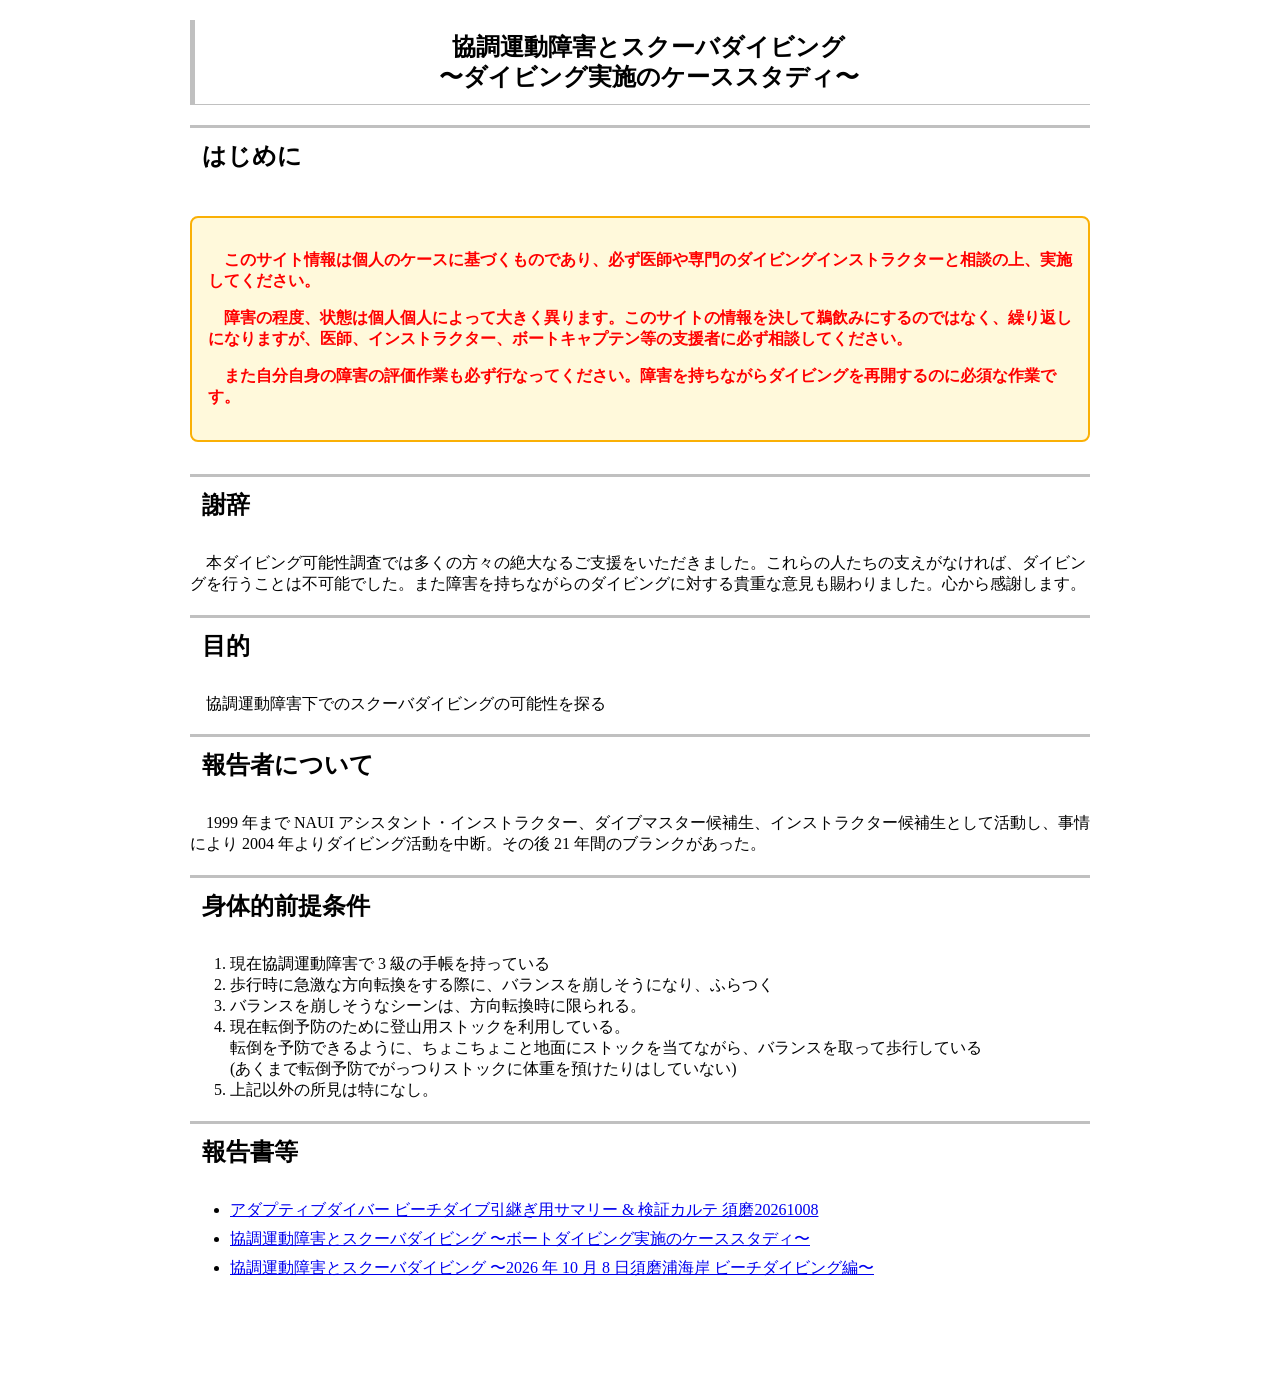
<file: index.html>
<!doctype html>
<html lang="ja">
<head>
	<meta charset="utf-8">
	<title>協調運動障害とスクーバダイビング 〜ダイビング実施のケーススタディ〜</title>
	<meta name="description" content="協調運動障害を持つダイバーがダイビングを実施したケーススタディ。安全対策、エントリー方法、転倒事故などを具体的に記録。">
	<meta name="viewport" content="width=device-width, initial-scale=1">
	<link rel="canonical" href="https://mitsugu.github.io/disability-diving/">
	<meta property="og:type" content="article">
	<meta property="article:published_time" content="2025-09-30">
	<meta property="og:title" content="協調運動障害とスクーバダイビング 〜ダイビング実施のケーススタディ〜">
	<meta property="og:description" content="協調運動障害を持つダイバーが実際にダイビングを行った際の安全対策と経験の記録。">
	<meta property="og:image" content="https://mitsugu.github.io/disability-diving/PXL_20250910_072854434.jpg">
	<meta property="og:url" content="https://mitsugu.github.io/disability-diving/">
	<link rel="stylesheet" href="index.css" />
	<link rel="stylesheet" href="image-unit.css" />
	<script defer src="image-unit.js"></script>
	<link rel="stylesheet" href="wrappedmedia.css" />
	<script type="application/ld+json">
		{
		 "@context": "https://schema.org",
		 "@type": "Article",
		 "headline": "協調運動障害とスクーバダイビング 〜ダイビング実施のケーススタディ〜",
		 "description": "協調運動障害を持つダイバーが実際にダイビングを実施した際の安全対策と実体験の記録。",
		 "author": {
		   "@type": "Person",
		   "name": "mitsugu oyama"
		 },
		 "image": "https://mitsugu.github.io/disability-diving/PXL_20250910_072854434.jpg",
		 "mainEntityOfPage": "https://mitsugu.github.io/disability-diving/",
		 "datePublished": "2025-09-30",
		 "inLanguage": "ja"
		}
	</script>
</head>
<body>
<main>
<article>
	<h1>協調運動障害とスクーバダイビング<br>〜ダイビング実施のケーススタディ〜</h1>
	<h2>はじめに</h2>
	<div class="warning">
		<p><strong>このサイト情報は個人のケースに基づくものであり、必ず医師や専門のダイビングインストラクターと相談の上、実施してください。</strong></p>
		<p>障害の程度、状態は個人個人によって大きく異ります。このサイトの情報を決して鵜飲みにするのではなく、繰り返しになりますが、医師、インストラクター、ボートキャプテン等の支援者に必ず相談してください。</p>
		<p>また自分自身の障害の評価作業も必ず行なってください。障害を持ちながらダイビングを再開するのに必須な作業です。</p>
	</div>

	<h2>謝辞</h2>
	<p>本ダイビング可能性調査では多くの方々の絶大なるご支援をいただきました。これらの人たちの支えがなければ、ダイビングを行うことは不可能でした。また障害を持ちながらのダイビングに対する貴重な意見も賜わりました。心から感謝します。</p>
	<h2>目的</h2>
	<p>協調運動障害下でのスクーバダイビングの可能性を探る</p>

	<h2>報告者について</h2>
	<p>1999 年まで NAUI アシスタント・インストラクター、ダイブマスター候補生、インストラクター候補生として活動し、事情により 2004 年よりダイビング活動を中断。その後 21 年間のブランクがあった。</p>

	<h2>身体的前提条件</h2>
	<ol>
	<li>現在協調運動障害で 3 級の手帳を持っている</li>
	<li>歩行時に急激な方向転換をする際に、バランスを崩しそうになり、ふらつく</li>
	<li>バランスを崩しそうなシーンは、方向転換時に限られる。</li>
	<li>現在転倒予防のために登山用ストックを利用している。<br>転倒を予防できるように、ちょこちょこと地面にストックを当てながら、バランスを取って歩行している<br>(あくまで転倒予防でがっつりストックに体重を預けたりはしていない)</li>
	<li>上記以外の所見は特になし。</li>
	</ol>

	<h2>報告書等</h2>
	<ul class="nomark">
	<li><a href="adaptive20261030.html" target="_blank">アダプティブダイバー ビーチダイブ引継ぎ用サマリー &amp; 検証カルテ 須磨20261008</a></li>
	<li><a href="boatdive.html" target="_blank">協調運動障害とスクーバダイビング 〜ボートダイビング実施のケーススタディ〜</a></li>
	<li><a href="beachdive.html" target="_blank">協調運動障害とスクーバダイビング 〜2026 年 10 月 8 日須磨浦海岸 ビーチダイビング編〜</a></li>
	</ul>
</article>
</main>
</body>
</html>
</file>
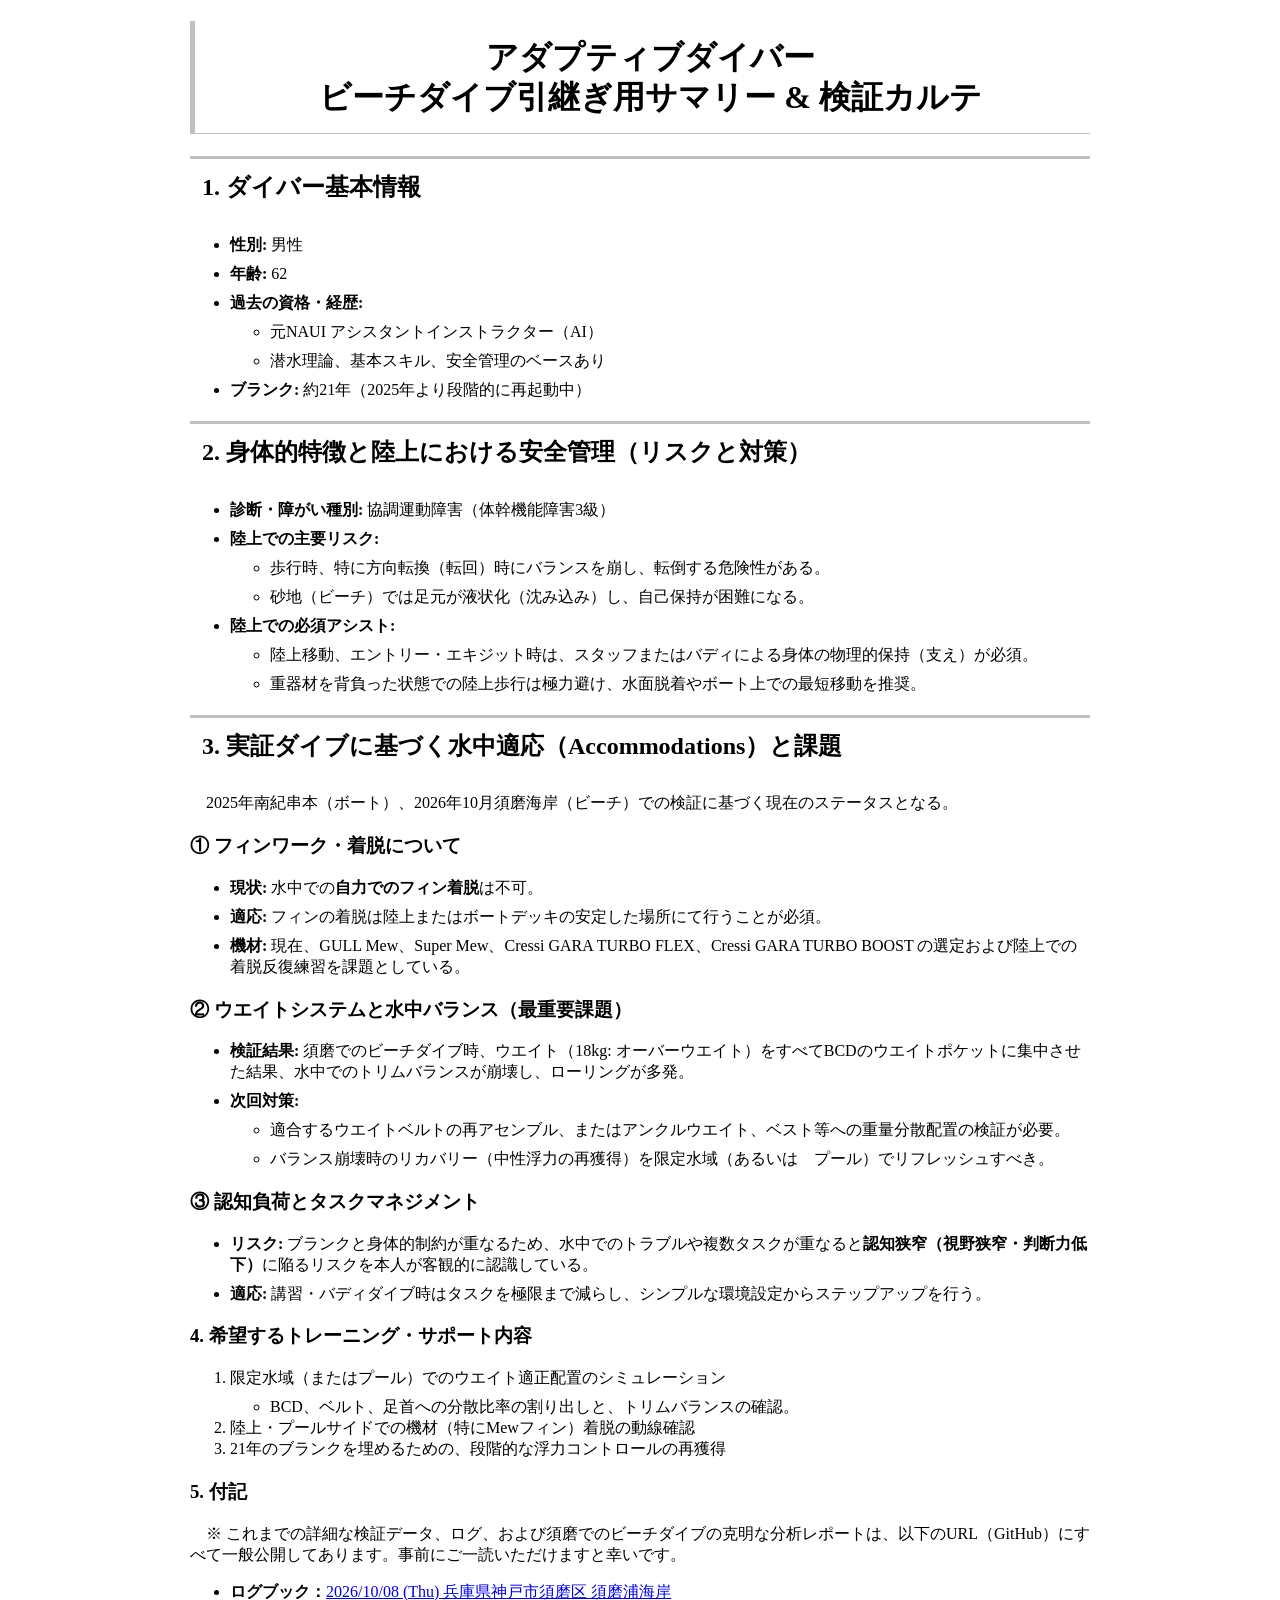
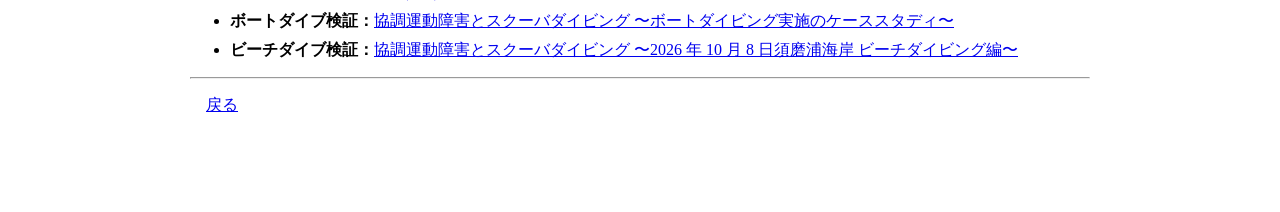
<file: adaptive20261030.html>
<!doctype html>
<html lang="ja">
<head>
	<meta charset="utf-8">
	<title>アダプティブダイバー 引継ぎ用サマリー &qmp; 検証カルテ</title>
	<meta name="description" content="。">
	<meta name="viewport" content="width=device-width, initial-scale=1">
	<link rel="canonical" href="https://mitsugu.github.io/disability-diving/">
	<meta property="og:type" content="article">
	<meta property="article:published_time" content="2025-09-30">
	<meta property="og:title" content="アダプティブダイバー 引継ぎ用サマリー &amp; 検証カルテ">
	<meta property="og:description" content="">
	<meta property="og:image" content="https://mitsugu.github.io/adaptivedive/.jpg">
	<meta property="og:url" content="https://mitsugu.github.io/adaptivedive/">
	<link rel="stylesheet" href="index.css" />
	<link rel="stylesheet" href="image-unit.css" />
	<script defer src="image-unit.js"></script>
	<script type="application/ld+json">
		{
		 "@context": "https://schema.org",
		 "@type": "Article",
		 "headline": "アダプティブダイバー 引継ぎ用サマリー &amp; 検証カルテ",
		 "description": "",
		 "author": {
		   "@type": "Person",
		   "name": "mitsugu oyama"
		 },
		 "image": "https://mitsugu.github.io/adaptivedive/.jpg",
		 "mainEntityOfPage": "https://mitsugu.github.io/adaptivedive/",
		 "datePublished": "2026-10-30",
		 "inLanguage": "ja"
		}
	</script>
</head>
<body>
<main>
<header>
	<h1>アダプティブダイバー<br>ビーチダイブ引継ぎ用サマリー &amp; 検証カルテ</h1>
</header>
<article>
	<h2>1. ダイバー基本情報</h2>
	<ul>
	<li><b>性別:</b> 男性</li>
	<li><b>年齢:</b> 62</b></li>
	<li><b>過去の資格・経歴:</b></li>
		<ul>
		<li>元NAUI アシスタントインストラクター（AI）</li>
		<li>潜水理論、基本スキル、安全管理のベースあり</li>
		</ul>
	</li>
	<li><b>ブランク:</b> 約21年（2025年より段階的に再起動中）</li>
	</ul>

	<h2>2. 身体的特徴と陸上における安全管理（リスクと対策）</h2>
	<ul>
	<li><b>診断・障がい種別:</b> 協調運動障害（体幹機能障害3級）</li>
	<li><b>陸上での主要リスク:</b>
		<ul>
		<li>歩行時、特に方向転換（転回）時にバランスを崩し、転倒する危険性がある。</li>
		<li>砂地（ビーチ）では足元が液状化（沈み込み）し、自己保持が困難になる。</li>
		</ul>
	</li>
	<li><b>陸上での必須アシスト:</b>
		<ul>
		<li>陸上移動、エントリー・エキジット時は、スタッフまたはバディによる身体の物理的保持（支え）が必須。</li>
		<li>重器材を背負った状態での陸上歩行は極力避け、水面脱着やボート上での最短移動を推奨。</li>
		</ul>
	</li>
	</ul>

	<h2>3. 実証ダイブに基づく水中適応（Accommodations）と課題</h2>
	<p>2025年南紀串本（ボート）、2026年10月須磨海岸（ビーチ）での検証に基づく現在のステータスとなる。</p>

	<h3>① フィンワーク・着脱について</h3>
	<ul>
	<li><b>現状:</b> 水中での<strong>自力でのフィン着脱</strong>は不可。</li>
	<li><b>適応:</b> フィンの着脱は陸上またはボートデッキの安定した場所にて行うことが必須。</li>
	<li><b>機材:</b> 現在、GULL Mew、Super Mew、Cressi GARA TURBO FLEX、Cressi GARA TURBO BOOST の選定および陸上での着脱反復練習を課題としている。</li>
	</ul>

	<h3>② ウエイトシステムと水中バランス（最重要課題）</h3>
	<ul>
	<li><b>検証結果:</b> 須磨でのビーチダイブ時、ウエイト（18kg: オーバーウエイト）をすべてBCDのウエイトポケットに集中させた結果、水中でのトリムバランスが崩壊し、ローリングが多発。</li>
	<li><b>次回対策:</b>
		<ul>
		<li>適合するウエイトベルトの再アセンブル、またはアンクルウエイト、ベスト等への重量分散配置の検証が必要。</li>
		<li>バランス崩壊時のリカバリー（中性浮力の再獲得）を限定水域（あるいは　プール）でリフレッシュすべき。</li>
		</ul>
	</li>
	</ul>

	<h3>③ 認知負荷とタスクマネジメント</h3>
	<ul>
	<li><b>リスク:</b> ブランクと身体的制約が重なるため、水中でのトラブルや複数タスクが重なると<strong>認知狭窄（視野狭窄・判断力低下）</strong>に陥るリスクを本人が客観的に認識している。</li>
	<li><b>適応:</b> 講習・バディダイブ時はタスクを極限まで減らし、シンプルな環境設定からステップアップを行う。</li>
	</ul>

	<h3>4. 希望するトレーニング・サポート内容</h3>
	<ol>
	<li>限定水域（またはプール）でのウエイト適正配置のシミュレーション
		<ul>
		<li>BCD、ベルト、足首への分散比率の割り出しと、トリムバランスの確認。</li>
		</ul>
	</li>
	<li>陸上・プールサイドでの機材（特にMewフィン）着脱の動線確認</li>
	<li>21年のブランクを埋めるための、段階的な浮力コントロールの再獲得</li>
	</ol>

	<h3>5. 付記</h3>
	<p>※ これまでの詳細な検証データ、ログ、および須磨でのビーチダイブの克明な分析レポートは、以下のURL（GitHub）にすべて一般公開してあります。事前にご一読いただけますと幸いです。</p>
	<ul>
	<li><b>ログブック：</b><a href="https://mitsugu.github.io/divinglogbook/2026/2026100801.html" class="external" target="_brank">2026/10/08 (Thu) 兵庫県神戸市須磨区 須磨浦海岸</a></li>
	<li><b>ボートダイブ検証：</b><a href="https://mitsugu.github.io/disability-diving/boatdive.html" class="external" target="_blank">協調運動障害とスクーバダイビング 〜ボートダイビング実施のケーススタディ〜</a></li>
	<li><b>ビーチダイブ検証：</b><a href="https://mitsugu.github.io/disability-diving/beachdive.html" class="external" target="_blank">協調運動障害とスクーバダイビング 〜2026 年 10 月 8 日須磨浦海岸 ビーチダイビング編〜</a></li>
	</ul>
	<hr>
	<footer>
		<p class="no-indent"><a href="index.html">戻る</a></p>
	</footer>
</article>
</main>
</body>
</html>
</file>
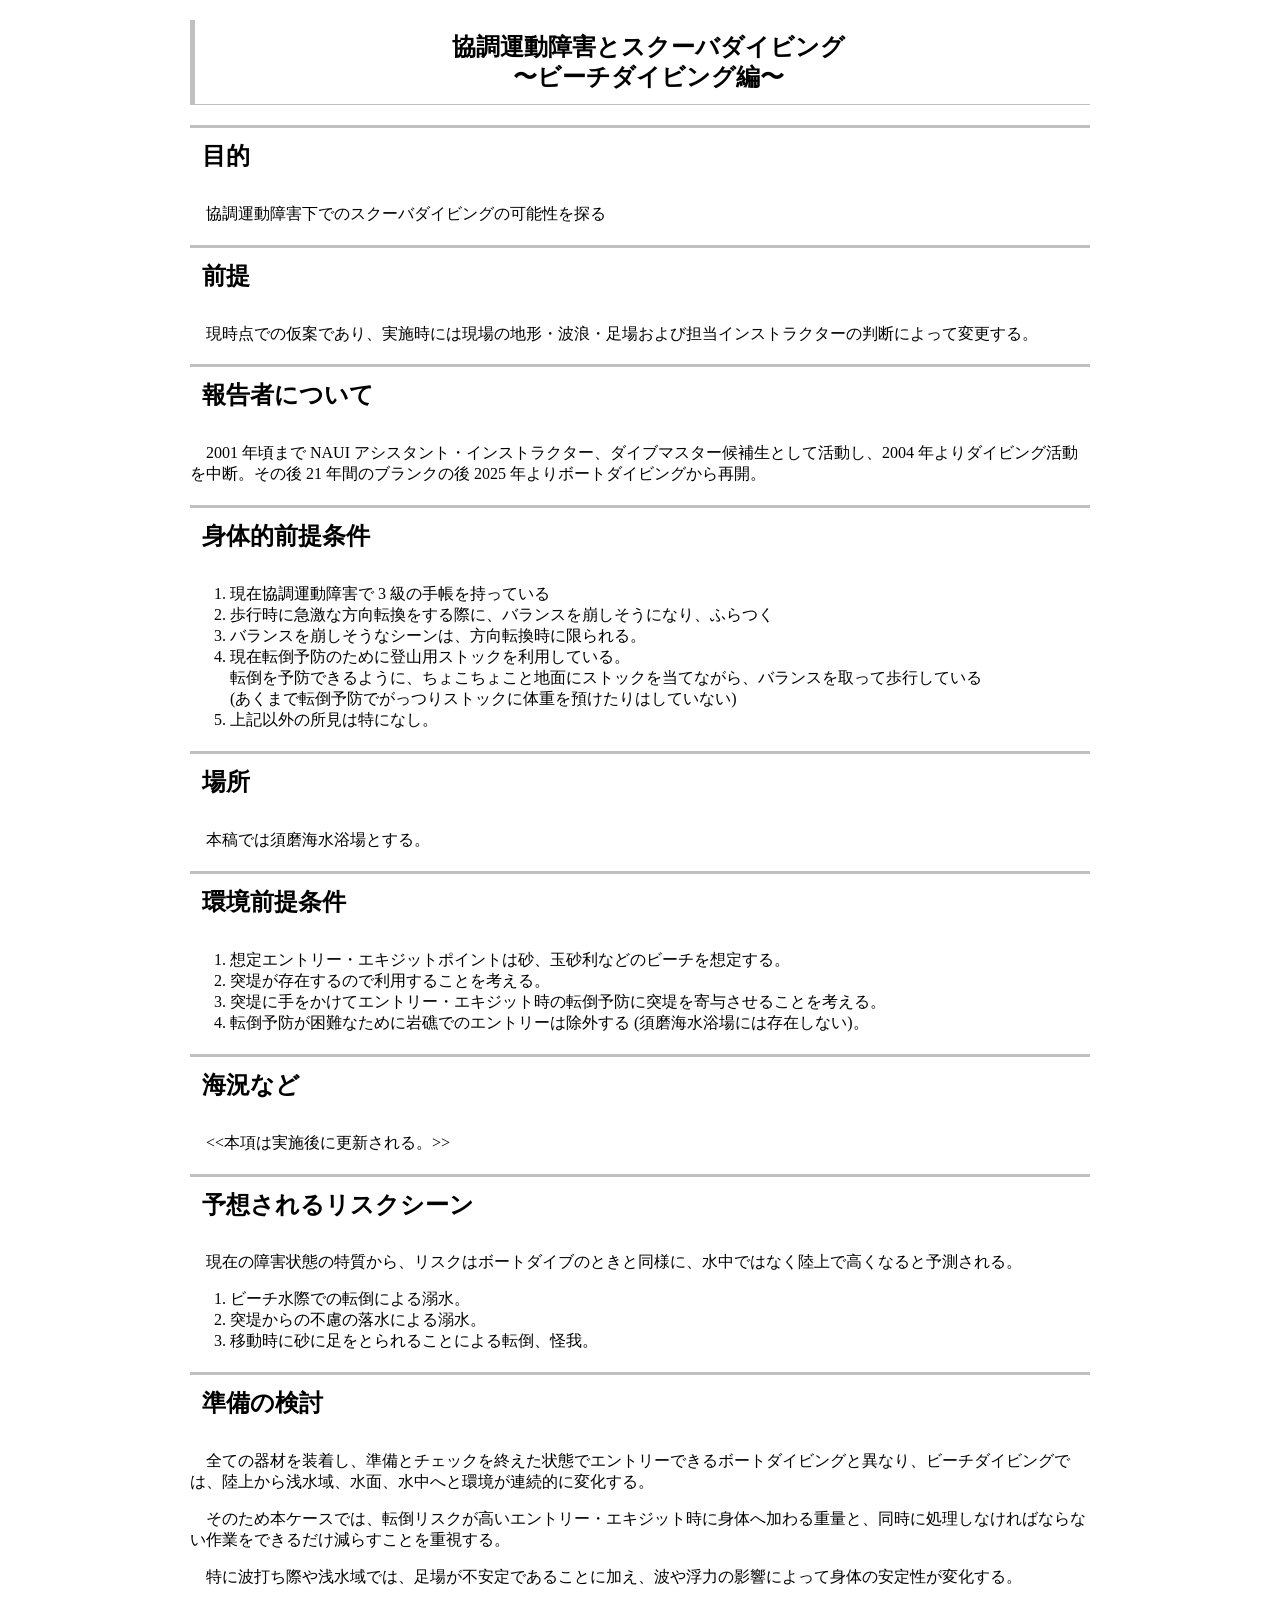
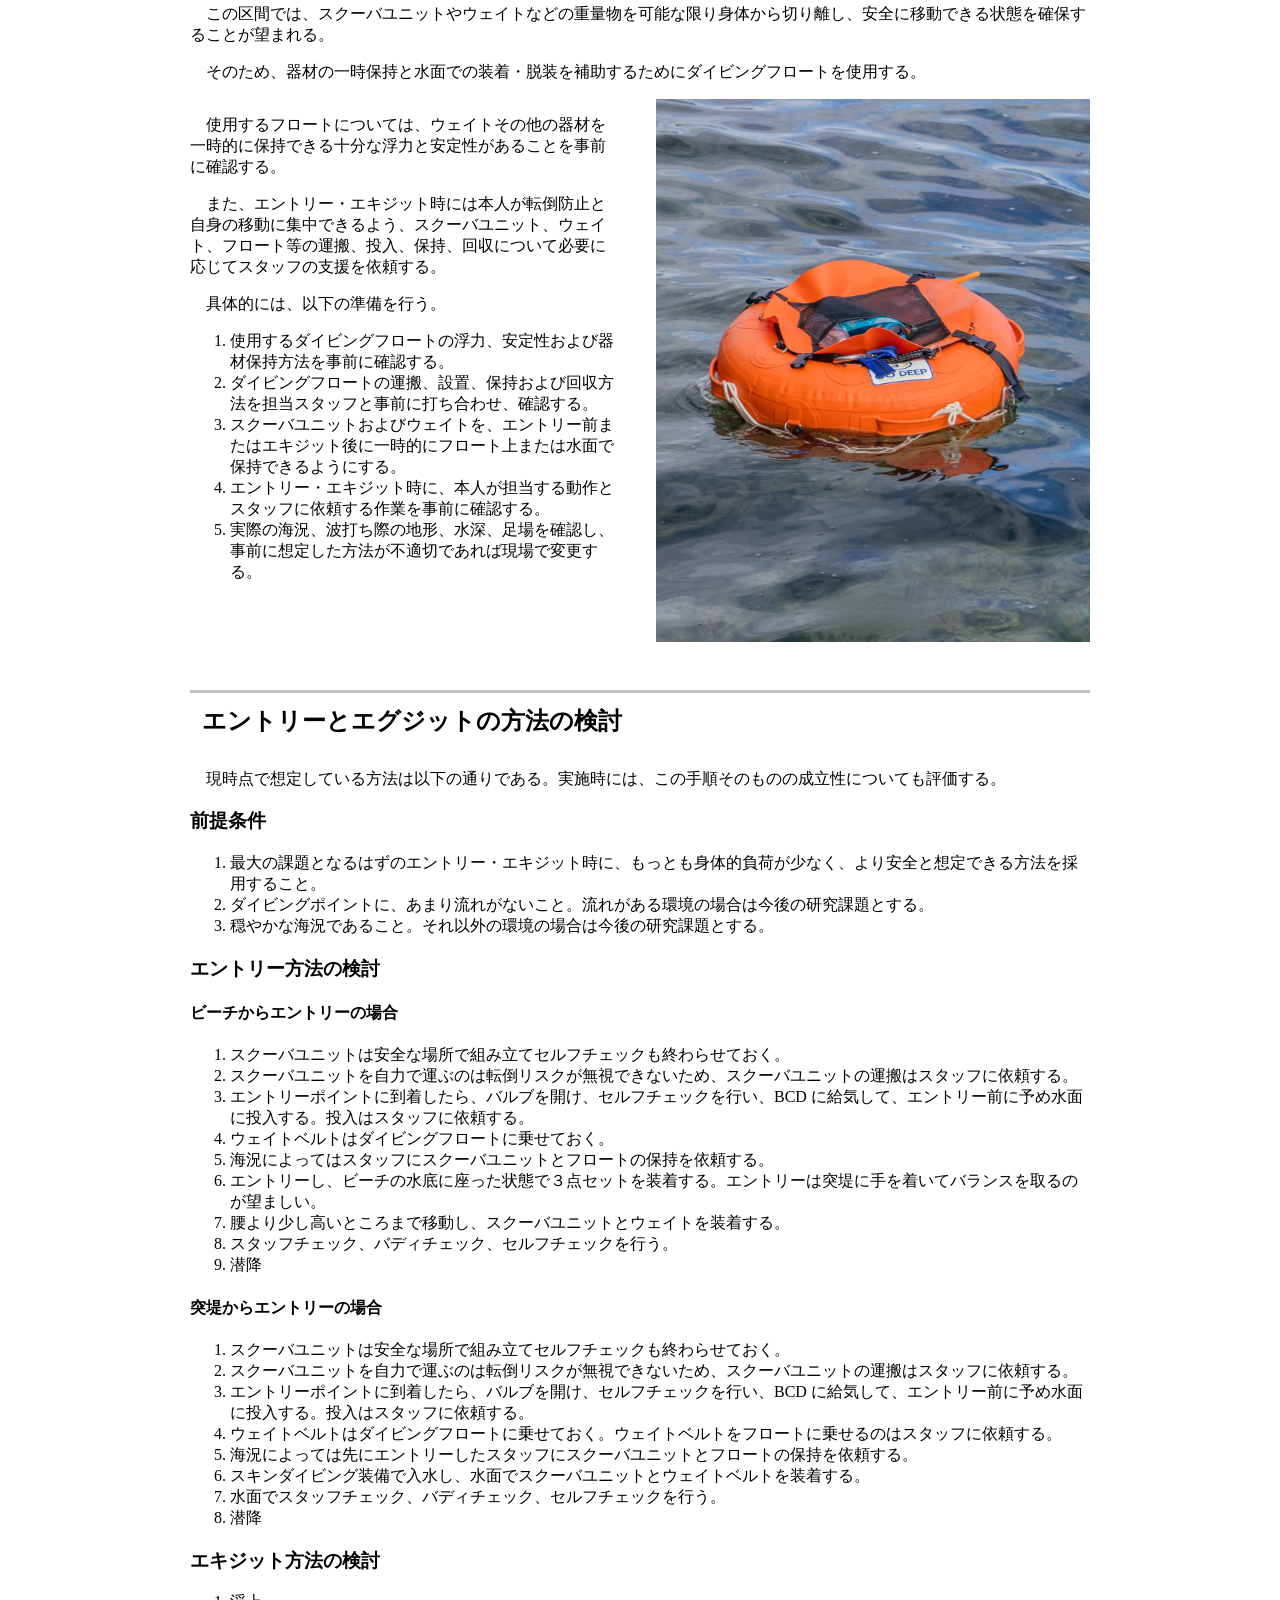
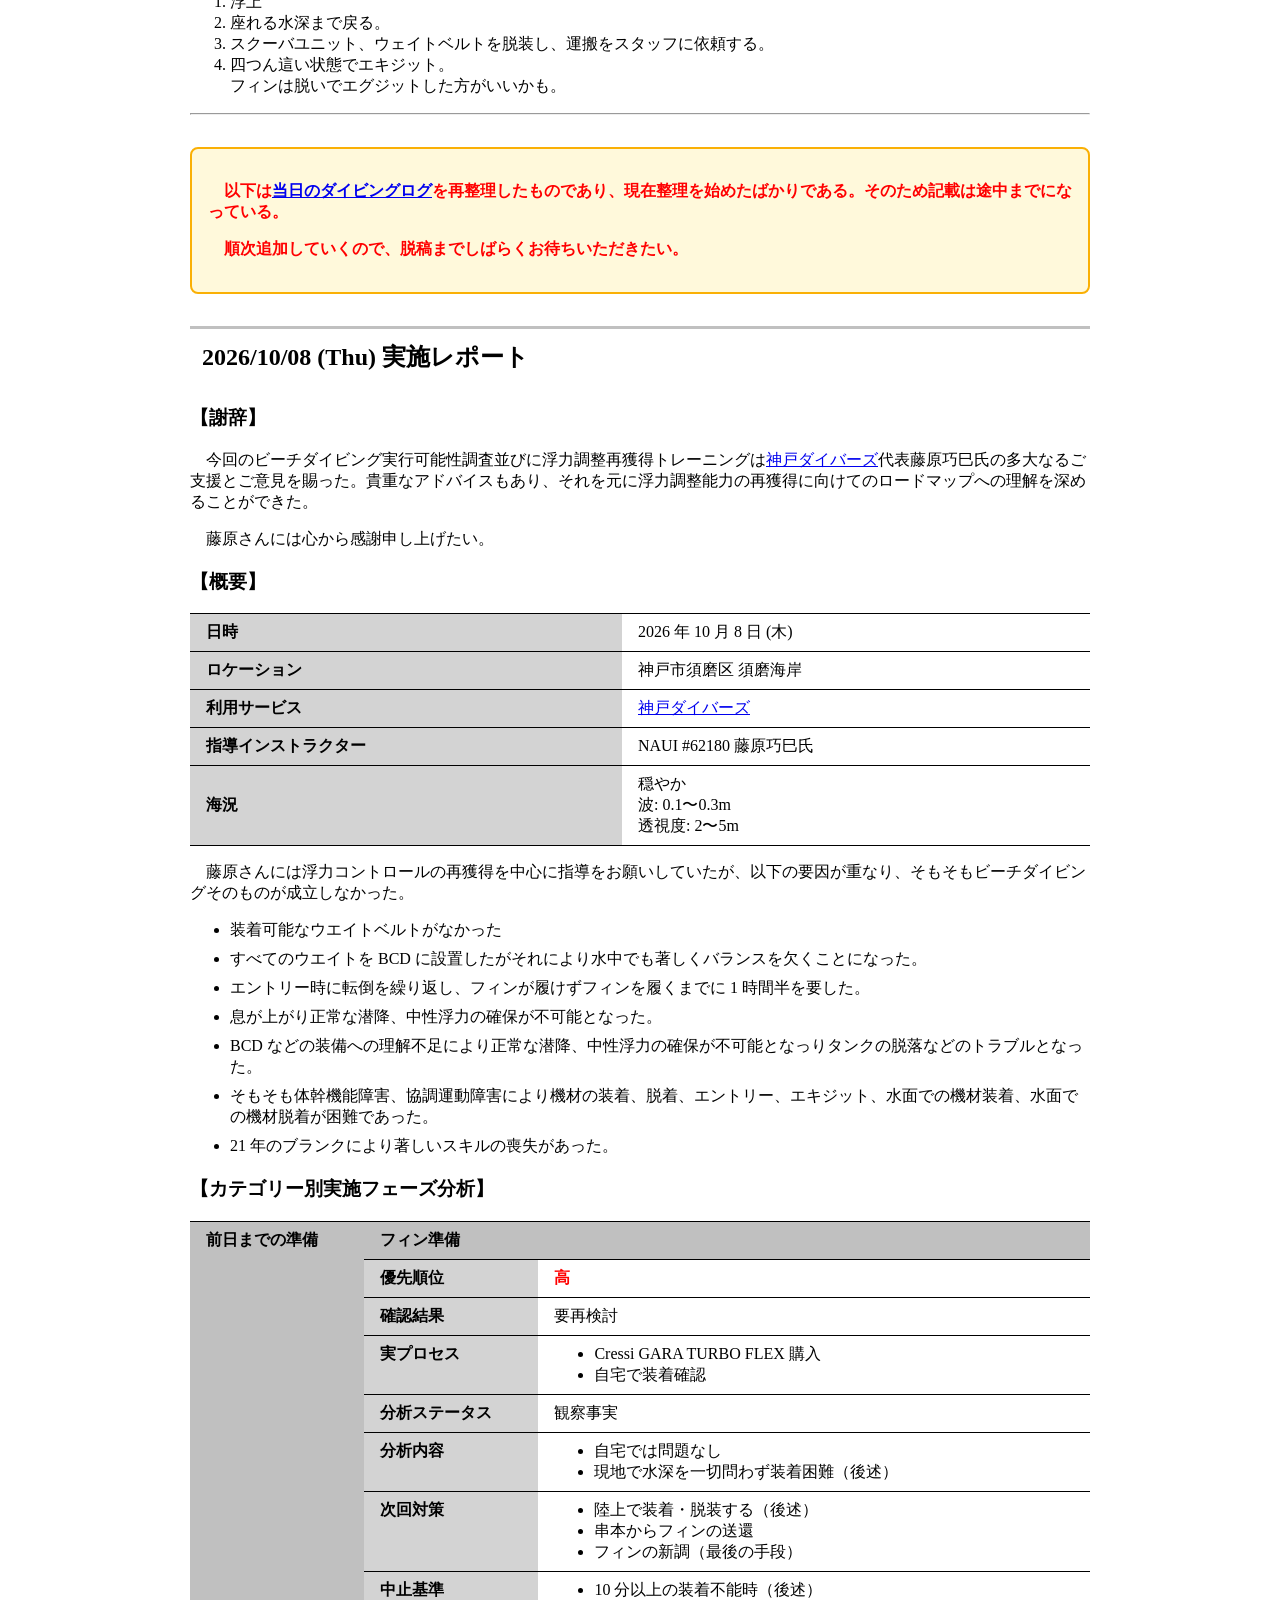
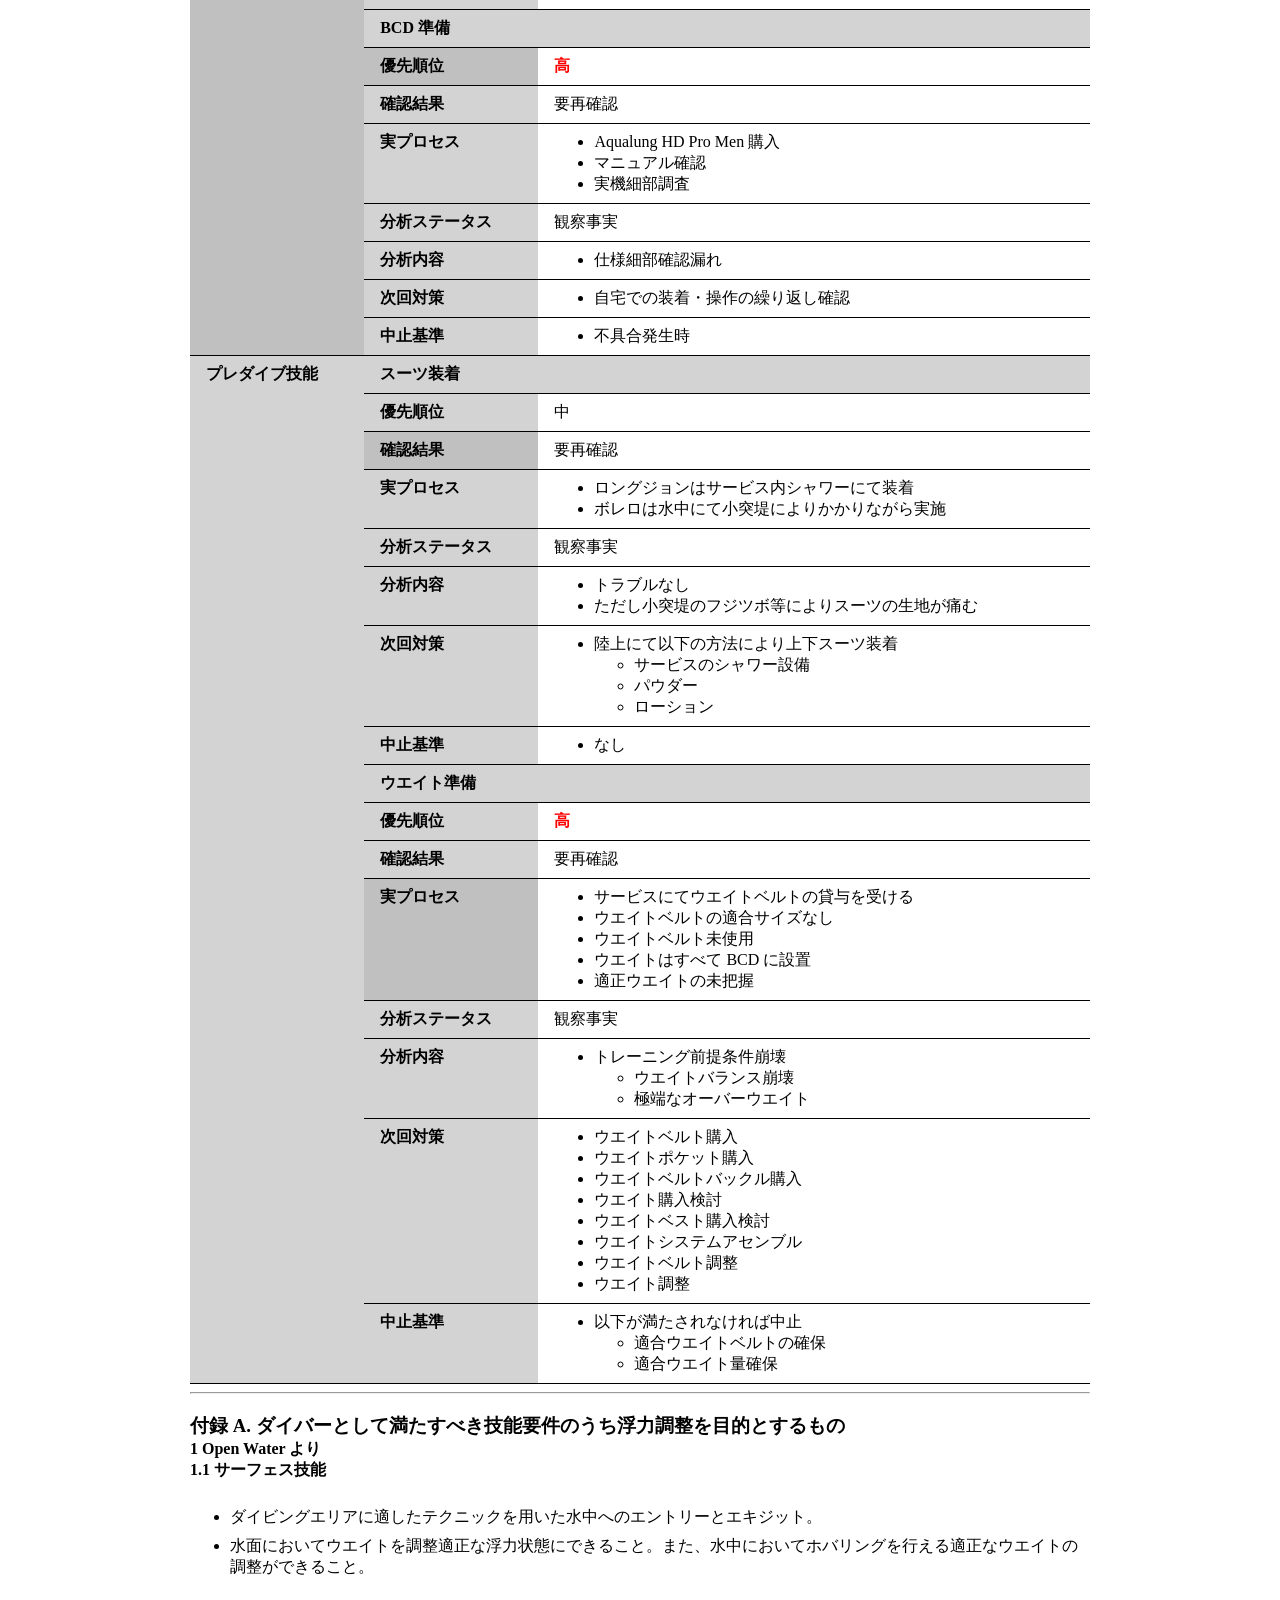
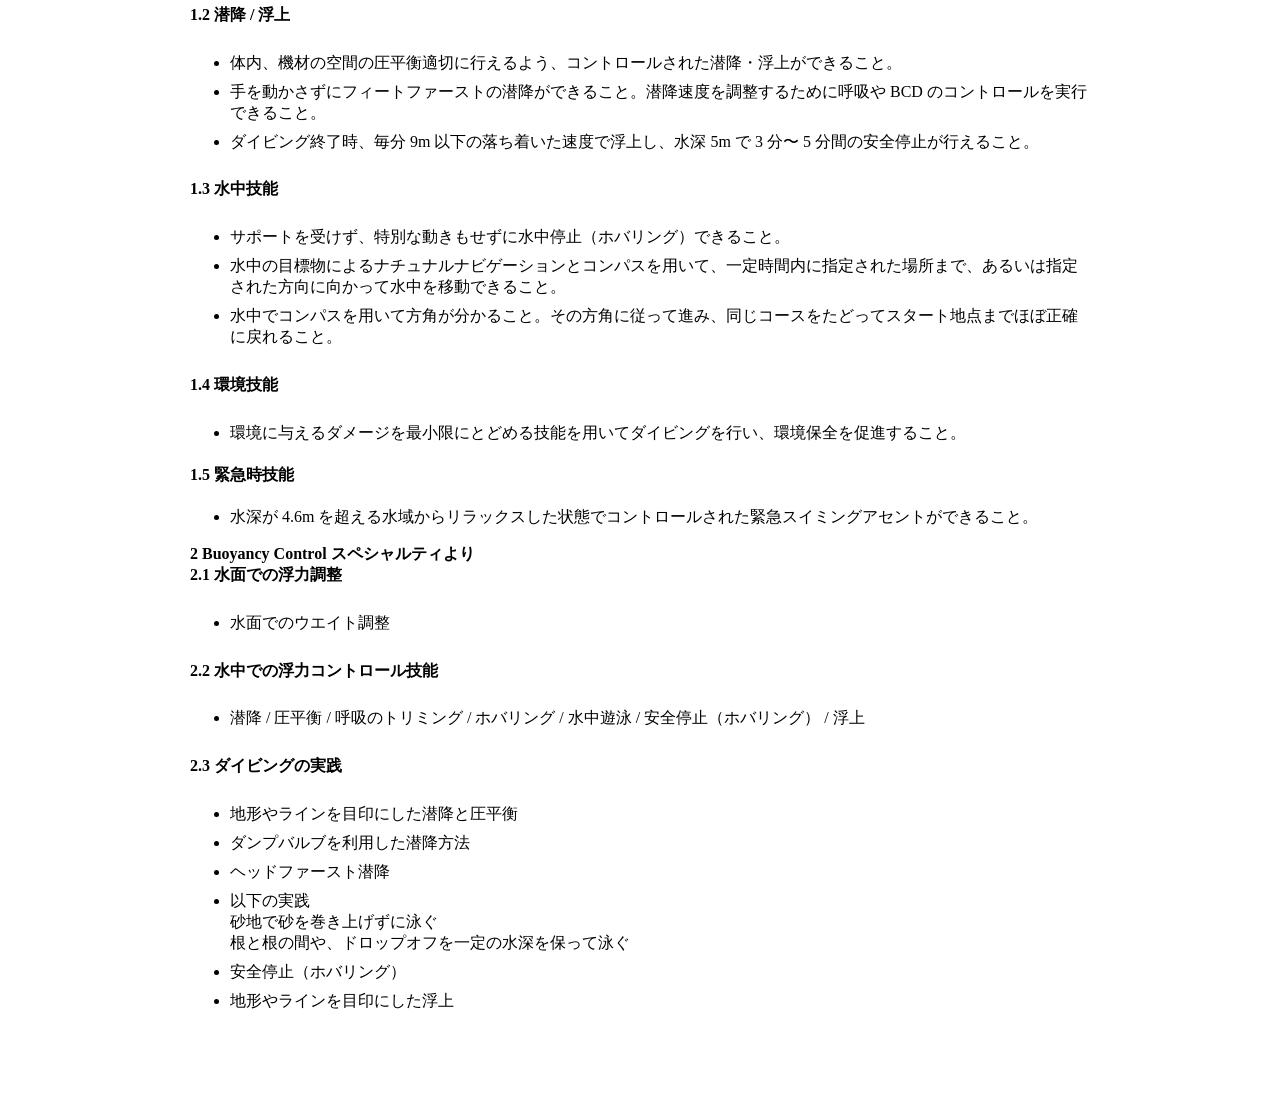
<file: beachdive.html>
<!doctype html>
<html lang="ja">
<head>
	<meta charset="utf-8">
	<title>協調運動障害とスクーバダイビング 〜ビーチダイビング編〜</title>
	<meta name="description" content="協調運動障害を持つダイバーが須磨海水浴場でビーチダイビングを実施した際の安全対策と実体験の記録。">
	<meta name="viewport" content="width=device-width, initial-scale=1">
	<link rel="canonical" href="https://mitsugu.github.io/disability-diving/beachdive.html">
	<meta property="og:type" content="article">
	<meta property="article:published_time" content="2026-09-08">
	<meta property="og:title" content="協調運動障害とスクーバダイビング 〜ビーチダイビング編〜">
	<meta property="og:description" content="協調運動障害を持つダイバーが実際にビーチダイビングを行った際の安全対策と経験の記録。">
	<meta property="og:image" content="https://mitsugu.github.io/disability-diving/PXL_20250910_072854434.jpg">
	<meta property="og:url" content="https://mitsugu.github.io/disability-diving/beachdive.html">
	<link rel="stylesheet" href="index.css" />
	<link rel="stylesheet" href="image-unit.css" />
	<script defer src="image-unit.js"></script>
	<link rel="stylesheet" href="wrappedmedia.css" />
	<script type="application/ld+json">
		{
		 "@context": "https://schema.org",
		 "@type": "Article",
		 "headline": "協調運動障害とスクーバダイビング 〜ビーチダイビング編〜",
		 "description": "協調運動障害を持つダイバーが実際にビーチダイビングを行った際の安全対策と経験の記録。",
		 "author": {
		   "@type": "Person",
		   "name": "mitsugu oyama"
		 },
		 "image": "https://mitsugu.github.io/disability-diving/PXL_20250910_072854434.jpg",
		 "mainEntityOfPage": "https://mitsugu.github.io/disability-diving/beachdive.html",
		 "datePublished": "2026-09-08",
		 "inLanguage": "ja"
		}
	</script>
</head>
<body>
<main>
<article>
	<h1>協調運動障害とスクーバダイビング<br>〜ビーチダイビング編〜</h1>
	<!-- {{{ -->
	<h2>目的</h2>
	<p>協調運動障害下でのスクーバダイビングの可能性を探る</p>

	<h2>前提</h2>
	<p>現時点での仮案であり、実施時には現場の地形・波浪・足場および担当インストラクターの判断によって変更する。</p>

	<h2>報告者について</h2>
	<p>2001 年頃まで NAUI アシスタント・インストラクター、ダイブマスター候補生として活動し、2004 年よりダイビング活動を中断。その後 21 年間のブランクの後 2025 年よりボートダイビングから再開。</p>

	<h2>身体的前提条件</h2>
	<ol>
	<li>現在協調運動障害で 3 級の手帳を持っている</li>
	<li>歩行時に急激な方向転換をする際に、バランスを崩しそうになり、ふらつく</li>
	<li>バランスを崩しそうなシーンは、方向転換時に限られる。</li>
	<li>現在転倒予防のために登山用ストックを利用している。<br>転倒を予防できるように、ちょこちょこと地面にストックを当てながら、バランスを取って歩行している<br>(あくまで転倒予防でがっつりストックに体重を預けたりはしていない)</li>
	<li>上記以外の所見は特になし。</li>
	</ol>

	<h2>場所</h2>
	<p>本稿では須磨海水浴場とする。</p>

	<h2>環境前提条件</h2>
	<ol>
	<li>想定エントリー・エキジットポイントは砂、玉砂利などのビーチを想定する。</li>
	<li>突堤が存在するので利用することを考える。</li>
	<li>突堤に手をかけてエントリー・エキジット時の転倒予防に突堤を寄与させることを考える。</li>
	<li>転倒予防が困難なために岩礁でのエントリーは除外する (須磨海水浴場には存在しない)。</li>
	</ol>

	<h2>海況など</h2>
	<p>&lt;&lt;本項は実施後に更新される。&gt;&gt;</p>
	<!--
	<p>本レポートは神戸市須磨区の須磨海岸で 2026 年 10 月 99 日に実施ししたリトレーニングプログラムのための複数回のビーチダイビング経験に基づく。ダイビングは穏やかな海況にて行わるた。</p>
	-->

	<h2>予想されるリスクシーン</h2>
	<p>現在の障害状態の特質から、リスクはボートダイブのときと同様に、水中ではなく陸上で高くなると予測される。</p>
	<ol style="break-after:always;">
	<li>ビーチ水際での転倒による溺水。</li>
	<li>突堤からの不慮の落水による溺水。</li>
	<li>移動時に砂に足をとられることによる転倒、怪我。</li>
	</ol>

	<h2>準備の検討</h2>
	<p>全ての器材を装着し、準備とチェックを終えた状態でエントリーできるボートダイビングと異なり、ビーチダイビングでは、陸上から浅水域、水面、水中へと環境が連続的に変化する。</p>
	<p>そのため本ケースでは、転倒リスクが高いエントリー・エキジット時に身体へ加わる重量と、同時に処理しなければならない作業をできるだけ減らすことを重視する。</p>
	<p>特に波打ち際や浅水域では、足場が不安定であることに加え、波や浮力の影響によって身体の安定性が変化する。</p>
	<p>この区間では、スクーバユニットやウェイトなどの重量物を可能な限り身体から切り離し、安全に移動できる状態を確保することが望まれる。</p>
	<p>そのため、器材の一時保持と水面での装着・脱装を補助するためにダイビングフロートを使用する。</p>
	<div class="image-unit">
		<div class="right">
			<figure class="img-container" data-fullscreen="true">
				<img
					class="target-img"
					loading="lazy"
					width="1204"
					height="1505"
					src="flout01.webp"
					alt="ダイビング用フロート"
					title="ダイビング用フロート">
				<button class="fullscreen-btn">⛶</button>
			</figure>
		</div>
		<p>使用するフロートについては、ウェイトその他の器材を一時的に保持できる十分な浮力と安定性があることを事前に確認する。</p>
		<p>また、エントリー・エキジット時には本人が転倒防止と自身の移動に集中できるよう、スクーバユニット、ウェイト、フロート等の運搬、投入、保持、回収について必要に応じてスタッフの支援を依頼する。</p>
		<p>具体的には、以下の準備を行う。</p>
		<ol>
		<li>使用するダイビングフロートの浮力、安定性および器材保持方法を事前に確認する。</li>
		<li>ダイビングフロートの運搬、設置、保持および回収方法を担当スタッフと事前に打ち合わせ、確認する。</li>
		<li>スクーバユニットおよびウェイトを、エントリー前またはエキジット後に一時的にフロート上または水面で保持できるようにする。</li>
		<li>エントリー・エキジット時に、本人が担当する動作とスタッフに依頼する作業を事前に確認する。</li>
		<li>実際の海況、波打ち際の地形、水深、足場を確認し、事前に想定した方法が不適切であれば現場で変更する。</li>
		</ol>
	</div>

	<h2>エントリーとエグジットの方法の検討</h2>
	<p>現時点で想定している方法は以下の通りである。実施時には、この手順そのものの成立性についても評価する。</p>

	<h3>前提条件</h3>
	<ol>
	<li>最大の課題となるはずのエントリー・エキジット時に、もっとも身体的負荷が少なく、より安全と想定できる方法を採用すること。</li>
	<li>ダイビングポイントに、あまり流れがないこと。流れがある環境の場合は今後の研究課題とする。</li>
	<li>穏やかな海況であること。それ以外の環境の場合は今後の研究課題とする。</li>
	</ol>

	<h3>エントリー方法の検討</h3>
	<h4>ビーチからエントリーの場合</h4>
	<ol>
	<li>スクーバユニットは安全な場所で組み立てセルフチェックも終わらせておく。</li>
	<li>スクーバユニットを自力で運ぶのは転倒リスクが無視できないため、スクーバユニットの運搬はスタッフに依頼する。</li>
	<li>エントリーポイントに到着したら、バルブを開け、セルフチェックを行い、BCD に給気して、エントリー前に予め水面に投入する。投入はスタッフに依頼する。</li>
	<li>ウェイトベルトはダイビングフロートに乗せておく。</li>
	<li>海況によってはスタッフにスクーバユニットとフロートの保持を依頼する。</li>
	<li>エントリーし、ビーチの水底に座った状態で３点セットを装着する。エントリーは突堤に手を着いてバランスを取るのが望ましい。</li>
	<li>腰より少し高いところまで移動し、スクーバユニットとウェイトを装着する。</li>
	<li>スタッフチェック、バディチェック、セルフチェックを行う。</li>
	<li>潜降</li>
	</ol>

	<h4>突堤からエントリーの場合</h4>
	<ol>
	<li>スクーバユニットは安全な場所で組み立てセルフチェックも終わらせておく。</li>
	<li>スクーバユニットを自力で運ぶのは転倒リスクが無視できないため、スクーバユニットの運搬はスタッフに依頼する。</li>
	<li>エントリーポイントに到着したら、バルブを開け、セルフチェックを行い、BCD に給気して、エントリー前に予め水面に投入する。投入はスタッフに依頼する。</li>
	<li>ウェイトベルトはダイビングフロートに乗せておく。ウェイトベルトをフロートに乗せるのはスタッフに依頼する。</li>
	<li>海況によっては先にエントリーしたスタッフにスクーバユニットとフロートの保持を依頼する。</li>
	<li>スキンダイビング装備で入水し、水面でスクーバユニットとウェイトベルトを装着する。</li>
	<li>水面でスタッフチェック、バディチェック、セルフチェックを行う。</li>
	<li>潜降</li>
	</ol>

	<h3>エキジット方法の検討</h3>
	<ol style="break-after:always;">
	<li>浮上</li>
	<li>座れる水深まで戻る。</li>
	<li>スクーバユニット、ウェイトベルトを脱装し、運搬をスタッフに依頼する。</li>
	<li>四つん這い状態でエキジット。<br>フィンは脱いでエグジットした方がいいかも。</li>
	</ol>
	<!-- }}} -->

	<hr>
	<blockquote class="warning">
		<p>以下は<a href="https://mitsugu.github.io/divinglogbook/2026/2026100801.html" class="external" target="_blank">当日のダイビングログ</a>を再整理したものであり、現在整理を始めたばかりである。そのため記載は途中までになっている。</p>
		<p>順次追加していくので、脱稿までしばらくお待ちいただきたい。</p>
	</blockquote>

	<h2 id="first_reports">2026/10/08 (Thu) 実施レポート</h2>
	<h3>【謝辞】</h3>
	<p>今回のビーチダイビング実行可能性調査並びに浮力調整再獲得トレーニングは<a href="https://kobe-sionn.com/" class="external" target="_blank">神戸ダイバーズ</a>代表藤原巧巳氏の多大なるご支援とご意見を賜った。貴重なアドバイスもあり、それを元に浮力調整能力の再獲得に向けてのロードマップへの理解を深めることができた。</p>
	<p>藤原さんには心から感謝申し上げたい。</p>

	<h3>【概要】</h3>
	<table class="abstruct">
	<tbody>
	<tr class="headline underline">
		<th>日時</th>
		<td>2026 年 10 月 8 日 (木)</td>
	</tr>
	<tr class="underline">
		<th>ロケーション</th>
		<td>神戸市須磨区 須磨海岸</td>
	</tr>
	<tr class="underline">
		<th>利用サービス</th>
		<td><a href="https://kobe-sionn.com/" class="external" target="_blank">神戸ダイバーズ</a></td>
	</tr>
	<tr class="underline">
		<th>指導インストラクター</th>
		<td>NAUI #62180 藤原巧巳氏</td>
	</tr>
	<tr class="underline">
		<th>海況</th>
		<td>穏やか<br>波: 0.1〜0.3m<br>透視度: 2〜5m</td>
	</tr>
	</tbody>
	</table>
	<p>藤原さんには浮力コントロールの再獲得を中心に指導をお願いしていたが、以下の要因が重なり、そもそもビーチダイビングそのものが成立しなかった。</p>
	<ul>
	<li>装着可能なウエイトベルトがなかった</li>
	<li>すべてのウエイトを BCD に設置したがそれにより水中でも著しくバランスを欠くことになった。</li>
	<li>エントリー時に転倒を繰り返し、フィンが履けずフィンを履くまでに 1 時間半を要した。</li>
	<li>息が上がり正常な潜降、中性浮力の確保が不可能となった。</li>
	<li>BCD などの装備への理解不足により正常な潜降、中性浮力の確保が不可能となっりタンクの脱落などのトラブルとなった。</li>
	<li>そもそも体幹機能障害、協調運動障害により機材の装着、脱着、エントリー、エキジット、水面での機材装着、水面での機材脱着が困難であった。</li>
	<li>21 年のブランクにより著しいスキルの喪失があった。</li>
	</ul>

	<h3>【カテゴリー別実施フェーズ分析】</h3>
	<!--
		分析ステータス
		観察事実。実際に確認できたこと
		解釈・仮説。事実から推定したこと
		未検証事項。次回以降に確かめること
	-->
	<table class="specifics">
	<tbody>
	<tr class="category">
		<th rowspan="16">前日までの準備</th>
		<th colspan="2">フィン準備</th>
	</tr>
	<tr><th>優先順位</th><td class="caution">高</td></tr>
	<tr><th>確認結果</th><td>要再検討</td></tr>
	<tr><th>実プロセス</th><td>
		<ul>
		<li>Cressi GARA TURBO FLEX 購入</li>
		<li>自宅で装着確認</li>
		</ul>
	</td></tr>
	<tr><th>分析ステータス</th><td>観察事実</td></tr>
	<tr><th>分析内容</th><td>
		 <ul>
		 <li>自宅では問題なし</li>
		 <li>現地で水深を一切問わず装着困難（後述）</li>
		 </ul>
	</td></tr>
	<tr><th>次回対策</th><td>
		<ul>
		<li>陸上で装着・脱装する（後述）</li>
		<li>串本からフィンの送還</li>
		<li>フィンの新調（最後の手段）</li>
		</ul>
	</td></tr>
	<tr><th>中止基準</th><td>
		<ul>
		<li>10 分以上の装着不能時（後述）</li>
		</ul>
	</td></tr>

	<tr><th colspan="2">BCD 準備</th></tr>
	<tr><th>優先順位</th><td class="caution">高</td></tr>
	<tr><th>確認結果</th><td>要再確認</td></tr>
	<tr><th>実プロセス</th><td>
		<ul>
		<li>Aqualung HD Pro Men 購入</li>
		<li>マニュアル確認</li>
		<li>実機細部調査</li>
		</ul>
	</td></tr>
	<tr><th>分析ステータス</th><td>観察事実</td></tr>
	<tr><th>分析内容</th><td>
		 <ul>
		 <li>仕様細部確認漏れ</li>
		 </ul>
	</td></tr>
	<tr><th>次回対策</th><td>
		<ul>
		<li>自宅での装着・操作の繰り返し確認</li>
		</ul>
	</td></tr>
	<tr><th>中止基準</th><td>
		<ul>
		<li>不具合発生時</li>
		</ul>
	</td></tr>
	<tr class="category">
		<th rowspan="16">プレダイブ技能</th>
		<th colspan="2">スーツ装着</th>
	</tr>
	<tr><th>優先順位</th><td>中</td></tr>
	<tr><th>確認結果</th><td>要再確認</td></tr>
	<tr><th>実プロセス</th><td>
		<ul>
		<li>ロングジョンはサービス内シャワーにて装着</li>
		<li>ボレロは水中にて小突堤によりかかりながら実施</li>
		</ul>
	</td></tr>
	<tr><th>分析ステータス</th><td>観察事実</td></tr>
	<tr><th>分析内容</th><td>
		 <ul>
		 <li>トラブルなし</li>
		 <li>ただし小突堤のフジツボ等によりスーツの生地が痛む</li>
		 </ul>
	</td></tr>
	<tr><th>次回対策</th><td>
		<ul>
		<li>陸上にて以下の方法により上下スーツ装着
			<ul>
			<li>サービスのシャワー設備</li>
			<li>パウダー</li>
			<li>ローション</li>
			</ul>
		</li>
		</ul>
	</td></tr>
	<tr><th>中止基準</th><td>
		<ul>
		<li>なし</li>
		</ul>
	</td></tr>

	<tr class="category">
		<th colspan="2">ウエイト準備</th>
	</tr>
	<tr><th>優先順位</th><td class="caution">高</td></tr>
	<tr><th>確認結果</th><td>要再確認</td></tr>
	<tr><th>実プロセス</th><td>
		<ul>
		<li>サービスにてウエイトベルトの貸与を受ける</li>
		<li>ウエイトベルトの適合サイズなし</li>
		<li>ウエイトベルト未使用</li>
		<li>ウエイトはすべて BCD に設置</li>
		<li>適正ウエイトの未把握</li>
		</ul>
	</td></tr>
	<tr><th>分析ステータス</th><td>観察事実</td></tr>
	<tr><th>分析内容</th><td>
		 <ul>
		 <li>トレーニング前提条件崩壊
		 	<ul>
			<li>ウエイトバランス崩壊</li>
		 	<li>極端なオーバーウエイト</li>
			</ul>
		</li>
		</ul>
	</td></tr>
	<tr><th>次回対策</th><td>
		<ul>
		<li>ウエイトベルト購入</li>
		<li>ウエイトポケット購入</li>
		<li>ウエイトベルトバックル購入</li>
		<li>ウエイト購入検討</li>
		<li>ウエイトベスト購入検討</li>
		<li>ウエイトシステムアセンブル</li>
		<li>ウエイトベルト調整</li>
		<li>ウエイト調整</li>
		</ul>
	</td></tr>
	<tr><th>中止基準</th><td>
		<ul>
		<li>以下が満たされなければ中止
			<ul>
			<li>適合ウエイトベルトの確保</li>
			<li>適合ウエイト量確保</li>
			</ul>
		</li>
		</ul>
	</td></tr>
	</tbody>
	</table>

	<!-- {{{ -->
	<hr>
	<h3 class="remove_bottom_margin">付録 A. ダイバーとして満たすべき技能要件のうち浮力調整を目的とするもの</h3>
	<h4 class="remove_top_margin remove_bottom_margin">1 Open Water より</h4>
	<h5 class="remove_top_margin">1.1 サーフェス技能</h5>
	<ul>
	<li>ダイビングエリアに適したテクニックを用いた水中へのエントリーとエキジット。</li>
	<li>水面においてウエイトを調整適正な浮力状態にできること。また、水中においてホバリングを行える適正なウエイトの調整ができること。</li>
	</ul>

	<h5>1.2 潜降 / 浮上</h5>
	<ul>
	<li>体内、機材の空間の圧平衡適切に行えるよう、コントロールされた潜降・浮上ができること。
	<li>手を動かさずにフィートファーストの潜降ができること。潜降速度を調整するために呼吸や BCD のコントロールを実行できること。</li>
	<li>ダイビング終了時、毎分 9m 以下の落ち着いた速度で浮上し、水深 5m で 3 分〜 5 分間の安全停止が行えること。</li>
	</ul>

	<h5>1.3 水中技能</h5>
	<ul>
	<li>サポートを受けず、特別な動きもせずに水中停止（ホバリング）できること。</li>
	<li>水中の目標物によるナチュナルナビゲーションとコンパスを用いて、一定時間内に指定された場所まで、あるいは指定された方向に向かって水中を移動できること。</li>
	<li>水中でコンパスを用いて方角が分かること。その方角に従って進み、同じコースをたどってスタート地点までほぼ正確に戻れること。</li>
	</ul>

	<h5>1.4 環境技能</h5>
	<ul>
	<li>環境に与えるダメージを最小限にとどめる技能を用いてダイビングを行い、環境保全を促進すること。</li>
	</ul>

	<h4>1.5 緊急時技能</h4>
	<ul>
	<li>水深が 4.6m を超える水域からリラックスした状態でコントロールされた緊急スイミングアセントができること。</li>
	</ul>

	<h4 class="remove_top_margin remove_bottom_margin">2 Buoyancy Control スペシャルティより</h4>
	<h5 class="remove_top_margin">2.1 水面での浮力調整</h5>
	<ul>
	<li>水面でのウエイト調整</li>
	</ul>

	<h5>2.2 水中での浮力コントロール技能</h5>
	<ul>
	<li>潜降 / 圧平衡 / 呼吸のトリミング / ホバリング / 水中遊泳 / 安全停止（ホバリング） / 浮上</li>
	</ul>
	<h5>2.3 ダイビングの実践</h5>
	<ul>
	<li>地形やラインを目印にした潜降と圧平衡</li>
	<li>ダンプバルブを利用した潜降方法</li>
	<li>ヘッドファースト潜降</li>
	<li>以下の実践<br>
	砂地で砂を巻き上げずに泳ぐ<br>
	根と根の間や、ドロップオフを一定の水深を保って泳ぐ
	</li>
	<li>安全停止（ホバリング）</li>
	<li>地形やラインを目印にした浮上</li>
	</ul>
	<!-- }}} -->

	<!--
	<div class="image-unit">
		<div class="left">
			<figure class="img-container" data-fullscreen="true">
				<img
					class="target-img"
					src="fig2026100601.jpg"
					alt=""
					width="512"
					height="384"
					loading="lazy"
				>
				<figcaption>
				</figcaption>
				<button
					type="button"
					aria-label="画像を全画面表示"
					class="fullscreen-btn"
				>⛶</button>
			</figure>
		</div>
		<p></p>
	</div>
	-->
</article>
</main>
</body>
</html>
</file>
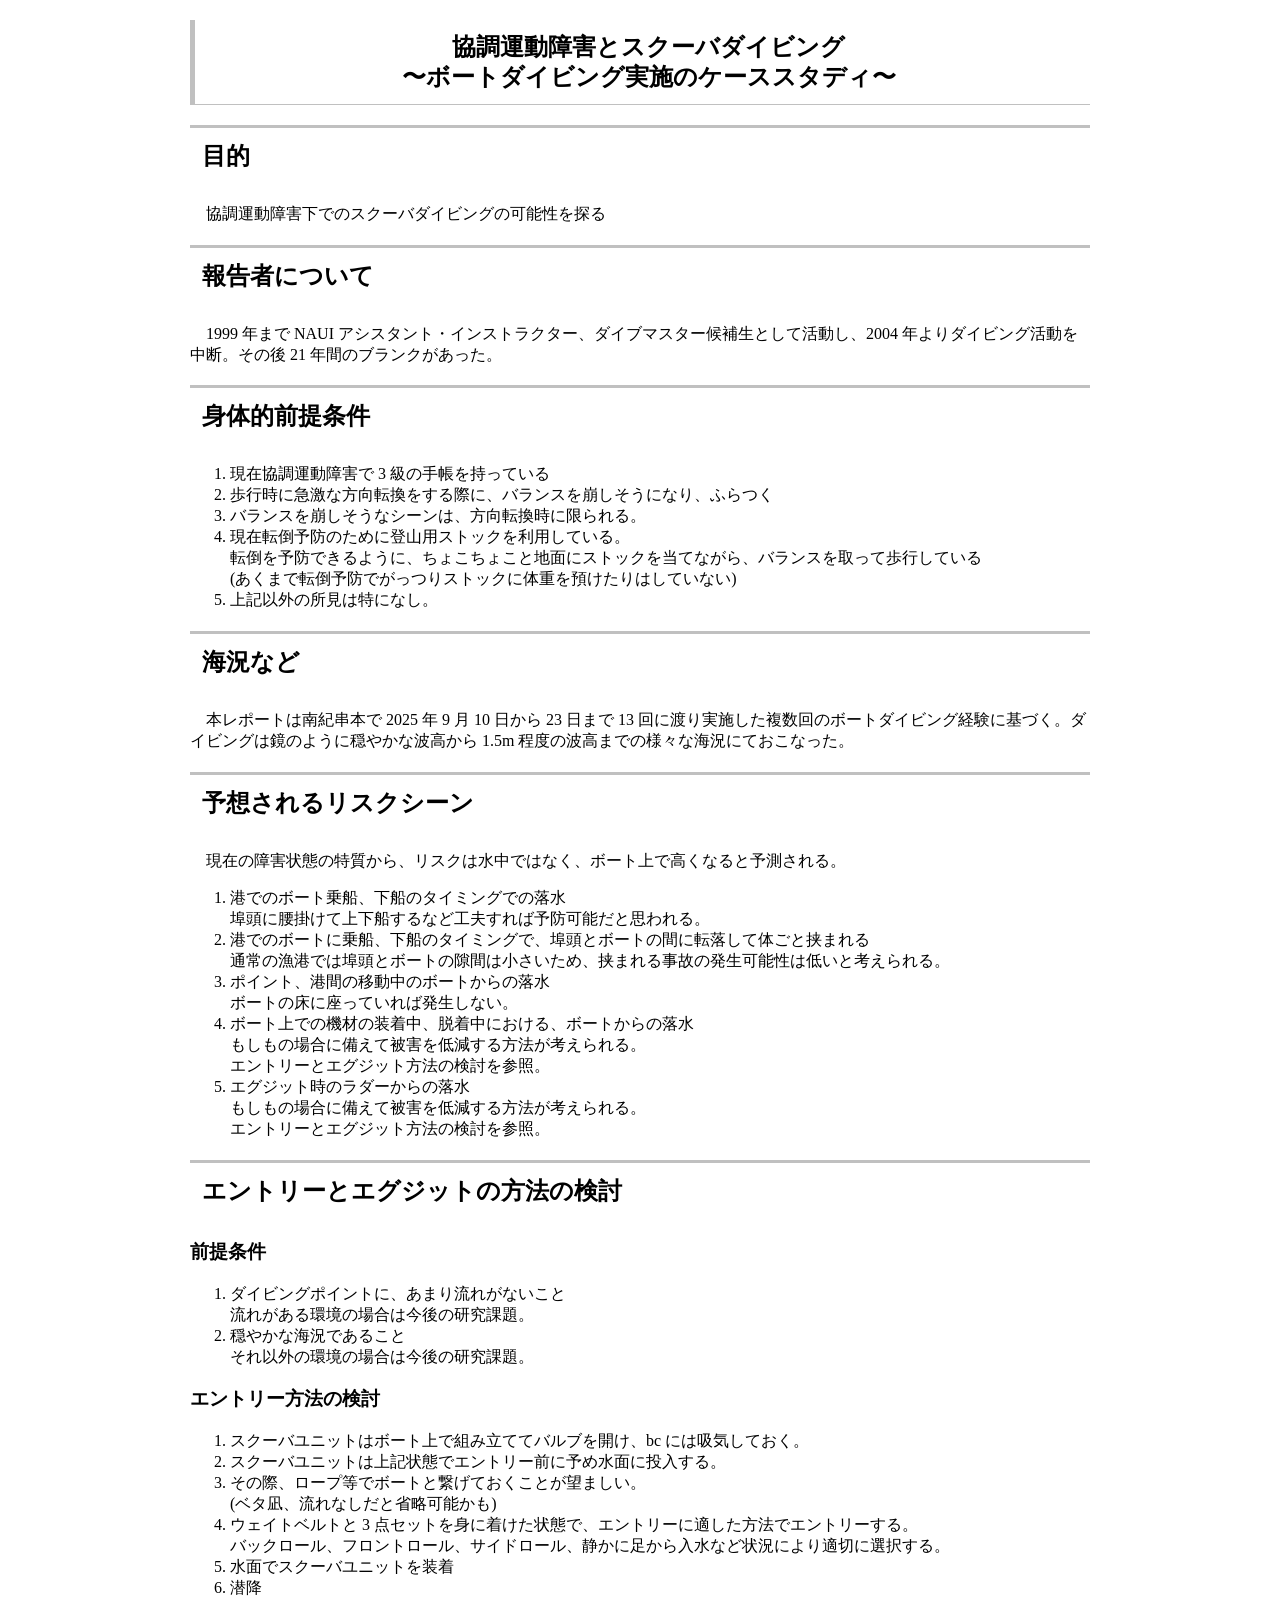
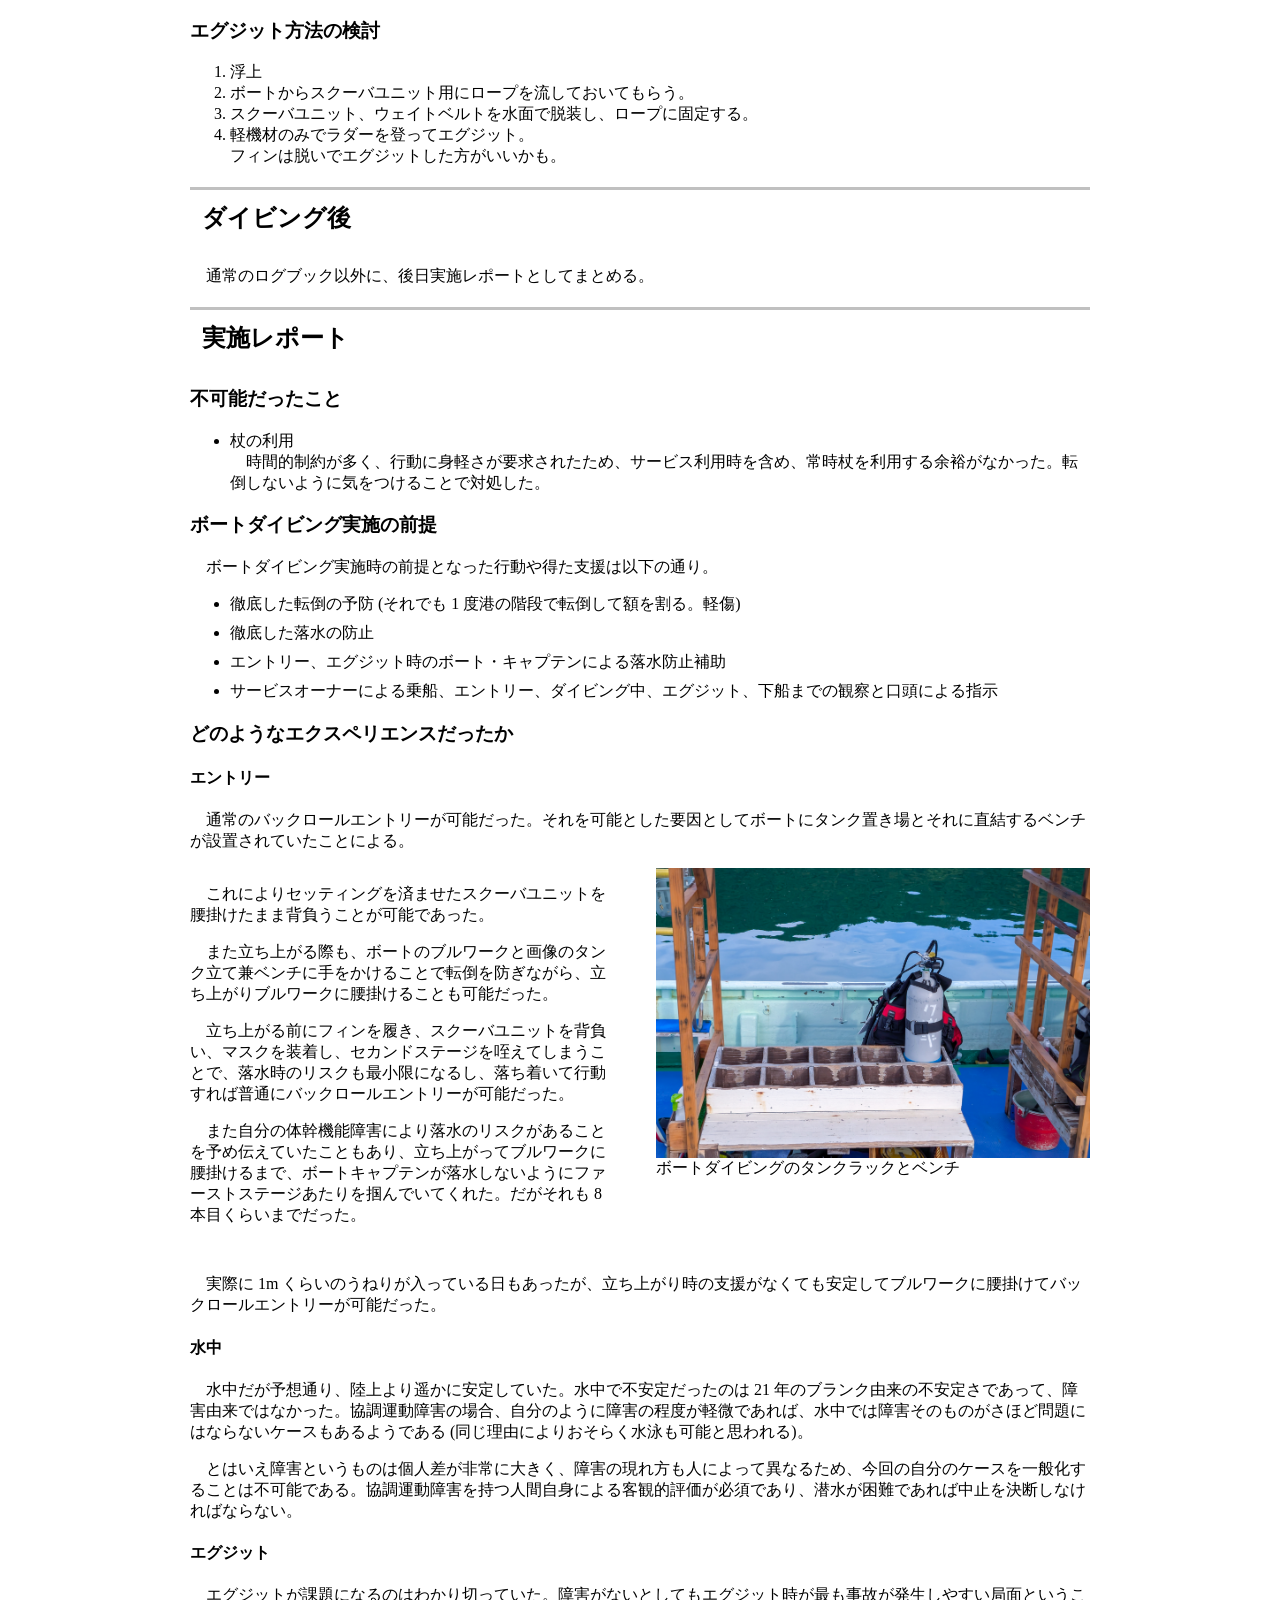
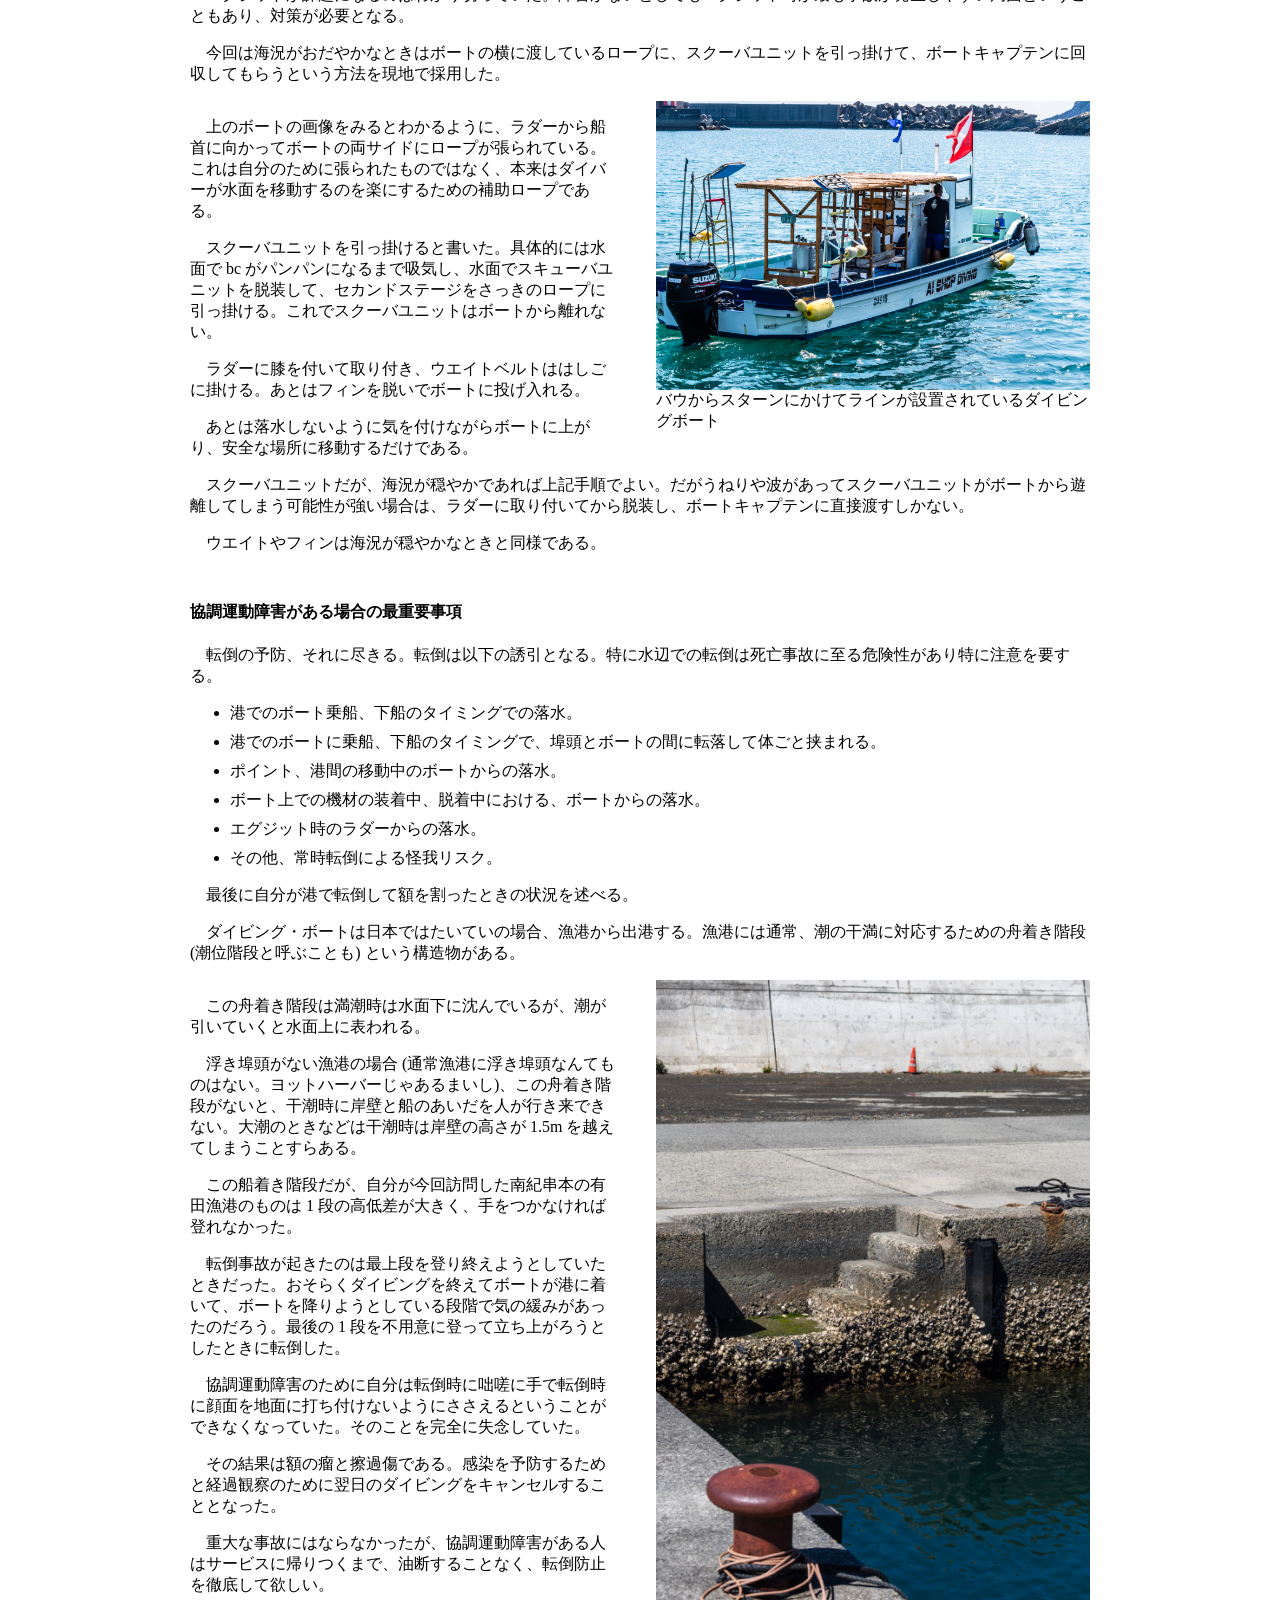
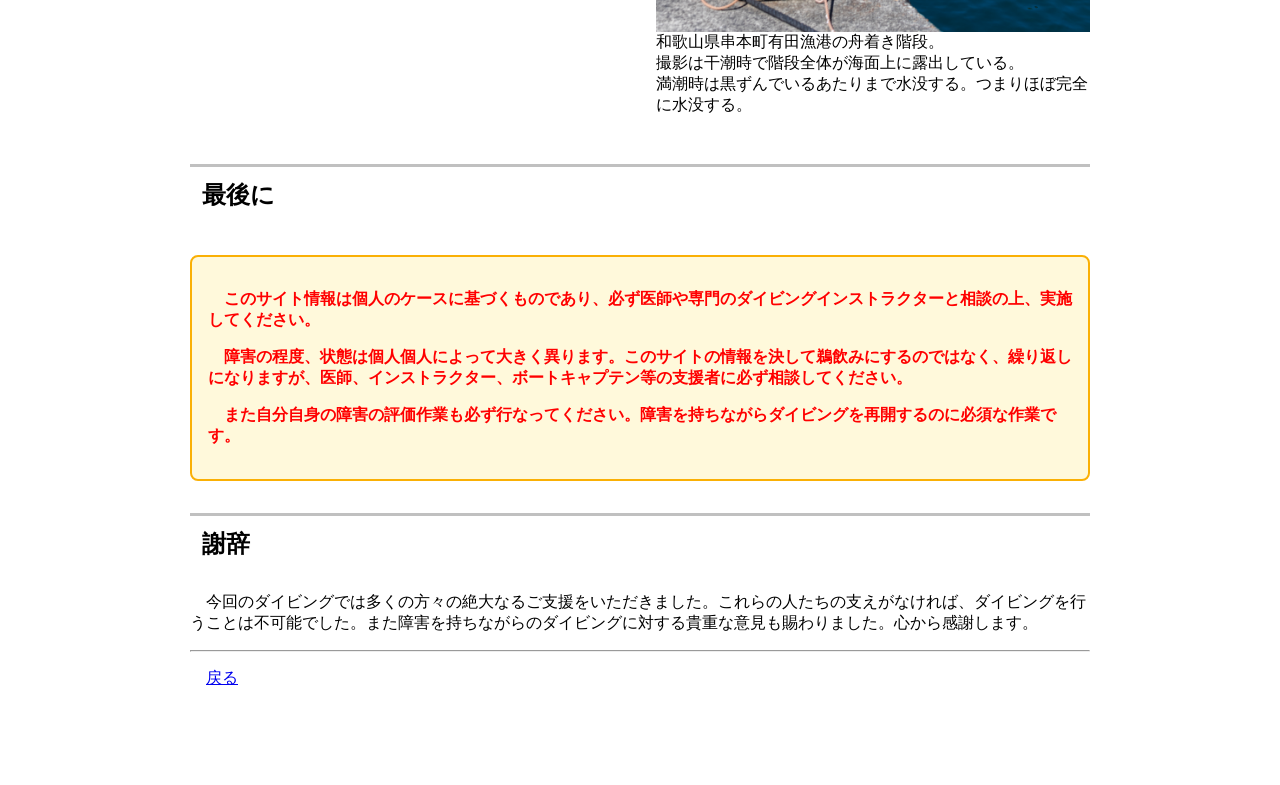
<file: boatdive.html>
<!doctype html>
<html lang="ja">
<head>
	<meta charset="utf-8">
	<title>協調運動障害とスクーバダイビング 〜ボートダイビング実施のケーススタディ〜</title>
	<meta name="description" content="協調運動障害を持つダイバーが南紀串本でボートダイビングを実施したケーススタディ。安全対策、エントリー方法、転倒事故などを具体的に記録。">
	<meta name="viewport" content="width=device-width, initial-scale=1">
	<link rel="canonical" href="https://mitsugu.github.io/disability-diving/">
	<meta property="og:type" content="article">
	<meta property="article:published_time" content="2025-09-30">
	<meta property="og:title" content="協調運動障害とスクーバダイビング 〜ボートダイビング実施のケーススタディ〜">
	<meta property="og:description" content="協調運動障害を持つダイバーが実際にボートダイビングを行った際の安全対策と経験の記録。">
	<meta property="og:image" content="https://mitsugu.github.io/disability-diving/PXL_20250910_072854434.jpg">
	<meta property="og:url" content="https://mitsugu.github.io/disability-diving/">
	<link rel="stylesheet" href="index.css" />
	<link rel="stylesheet" href="image-unit.css" />
	<script defer src="image-unit.js"></script>
	<link rel="stylesheet" href="wrappedmedia.css" />
	<script type="application/ld+json">
		{
		 "@context": "https://schema.org",
		 "@type": "Article",
		 "headline": "協調運動障害とスクーバダイビング 〜ボートダイビング実施のケーススタディ〜",
		 "description": "協調運動障害を持つダイバーが南紀串本でボートダイビングを実施した際の安全対策と実体験の記録。",
		 "author": {
		   "@type": "Person",
		   "name": "mitsugu oyama"
		 },
		 "image": "https://mitsugu.github.io/disability-diving/PXL_20250910_072854434.jpg",
		 "mainEntityOfPage": "https://mitsugu.github.io/disability-diving/",
		 "datePublished": "2025-09-30",
		 "inLanguage": "ja"
		}
	</script>
</head>
<body>
<main>
<article>
	<h1>協調運動障害とスクーバダイビング<br>〜ボートダイビング実施のケーススタディ〜</h1>
	<h2>目的</h2>
	<p>協調運動障害下でのスクーバダイビングの可能性を探る</p>

	<h2>報告者について</h2>
	<p>1999 年まで NAUI アシスタント・インストラクター、ダイブマスター候補生として活動し、2004 年よりダイビング活動を中断。その後 21 年間のブランクがあった。</p>

	<h2>身体的前提条件</h2>
	<ol>
	<li>現在協調運動障害で 3 級の手帳を持っている</li>
	<li>歩行時に急激な方向転換をする際に、バランスを崩しそうになり、ふらつく</li>
	<li>バランスを崩しそうなシーンは、方向転換時に限られる。</li>
	<li>現在転倒予防のために登山用ストックを利用している。<br>転倒を予防できるように、ちょこちょこと地面にストックを当てながら、バランスを取って歩行している<br>(あくまで転倒予防でがっつりストックに体重を預けたりはしていない)</li>
	<li>上記以外の所見は特になし。</li>
	</ol>

	<h2>海況など</h2>
	<p>本レポートは南紀串本で 2025 年 9 月 10 日から 23 日まで 13 回に渡り実施した複数回のボートダイビング経験に基づく。ダイビングは鏡のように穏やかな波高から 1.5m 程度の波高までの様々な海況にておこなった。</p>

	<h2>予想されるリスクシーン</h2>
	<p>現在の障害状態の特質から、リスクは水中ではなく、ボート上で高くなると予測される。</p>
	<ol style="break-after:always;">
	<li>港でのボート乗船、下船のタイミングでの落水<br>埠頭に腰掛けて上下船するなど工夫すれば予防可能だと思われる。</li>
	<li>港でのボートに乗船、下船のタイミングで、埠頭とボートの間に転落して体ごと挟まれる<br>通常の漁港では埠頭とボートの隙間は小さいため、挟まれる事故の発生可能性は低いと考えられる。</li>
	<li>ポイント、港間の移動中のボートからの落水<br>ボートの床に座っていれば発生しない。</li>
	<li>ボート上での機材の装着中、脱着中における、ボートからの落水<br>もしもの場合に備えて被害を低減する方法が考えられる。<br>エントリーとエグジット方法の検討を参照。</li>
	<li>エグジット時のラダーからの落水<br>もしもの場合に備えて被害を低減する方法が考えられる。<br>エントリーとエグジット方法の検討を参照。</li>
	</ol>


	<h2>エントリーとエグジットの方法の検討</h2>
	<h3>前提条件</h3>
	<ol>
	<li>ダイビングポイントに、あまり流れがないこと<br>流れがある環境の場合は今後の研究課題。</li>
	<li>穏やかな海況であること<br>それ以外の環境の場合は今後の研究課題。</li>
	</ol>

	<h3>エントリー方法の検討</h3>
	<ol>
	<li>スクーバユニットはボート上で組み立ててバルブを開け、bc には吸気しておく。</li>
	<li>スクーバユニットは上記状態でエントリー前に予め水面に投入する。</li>
	<li>その際、ロープ等でボートと繋げておくことが望ましい。<br>(ベタ凪、流れなしだと省略可能かも)</li>
	<li>ウェイトベルトと 3 点セットを身に着けた状態で、エントリーに適した方法でエントリーする。<br>バックロール、フロントロール、サイドロール、静かに足から入水など状況により適切に選択する。</li>
	<li>水面でスクーバユニットを装着</li>
	<li>潜降</li>
	</ol>

	<h3>エグジット方法の検討</h3>
	<ol style="break-after:always;">
	<li>浮上</li>
	<li>ボートからスクーバユニット用にロープを流しておいてもらう。</li>
	<li>スクーバユニット、ウェイトベルトを水面で脱装し、ロープに固定する。</li>
	<li>軽機材のみでラダーを登ってエグジット。<br>フィンは脱いでエグジットした方がいいかも。</li>
	</ol>

	<h2>ダイビング後</h2>
	<p>通常のログブック以外に、後日実施レポートとしてまとめる。</p>

	<h2>実施レポート</h2>
	<h3>不可能だったこと</h3>
	<ul>
	<li>杖の利用<p>時間的制約が多く、行動に身軽さが要求されたため、サービス利用時を含め、常時杖を利用する余裕がなかった。転倒しないように気をつけることで対処した。</p></li>
	</ul>

	<h3>ボートダイビング実施の前提</h3>
	<p>ボートダイビング実施時の前提となった行動や得た支援は以下の通り。</p>
	<ul>
	<li>徹底した転倒の予防 (それでも 1 度港の階段で転倒して額を割る。軽傷)</li>
	<li>徹底した落水の防止</li>
	<li>エントリー、エグジット時のボート・キャプテンによる落水防止補助</li>
	<li>サービスオーナーによる乗船、エントリー、ダイビング中、エグジット、下船までの観察と口頭による指示</li>
	</ul>

	<h3>どのようなエクスペリエンスだったか</h3>
	<h4>エントリー</h4>
	<p>通常のバックロールエントリーが可能だった。それを可能とした要因としてボートにタンク置き場とそれに直結するベンチが設置されていたことによる。</p>
	<div class="image-unit">
		<div class="right">
			<figure class="img-container" data-fullscreen="true">
				<img class="target-img" loading="lazy" width="512" height="341" src="PXL_20250910_072854434.jpg" alt="ボートダイビングのタンクラックとベンチ">
				<button class="fullscreen-btn">⛶</button>
				<figcaption>
					ボートダイビングのタンクラックとベンチ
				</figcaption>
			</figure>
		</div>
		<p>これによりセッティングを済ませたスクーバユニットを腰掛けたまま背負うことが可能であった。</p>
		<p>また立ち上がる際も、ボートのブルワークと画像のタンク立て兼ベンチに手をかけることで転倒を防ぎながら、立ち上がりブルワークに腰掛けることも可能だった。</p>
		<p>立ち上がる前にフィンを履き、スクーバユニットを背負い、マスクを装着し、セカンドステージを咥えてしまうことで、落水時のリスクも最小限になるし、落ち着いて行動すれば普通にバックロールエントリーが可能だった。</p>
		<p>また自分の体幹機能障害により落水のリスクがあることを予め伝えていたこともあり、立ち上がってブルワークに腰掛けるまで、ボートキャプテンが落水しないようにファーストステージあたりを掴んでいてくれた。だがそれも 8 本目くらいまでだった。</p>
	</div>
	<p>実際に 1m くらいのうねりが入っている日もあったが、立ち上がり時の支援がなくても安定してブルワークに腰掛けてバックロールエントリーが可能だった。</p>

	<h4>水中</h4>
	<p>水中だが予想通り、陸上より遥かに安定していた。水中で不安定だったのは 21 年のブランク由来の不安定さであって、障害由来ではなかった。協調運動障害の場合、自分のように障害の程度が軽微であれば、水中では障害そのものがさほど問題にはならないケースもあるようである (同じ理由によりおそらく水泳も可能と思われる)。</p>
	<p>とはいえ障害というものは個人差が非常に大きく、障害の現れ方も人によって異なるため、今回の自分のケースを一般化することは不可能である。協調運動障害を持つ人間自身による客観的評価が必須であり、潜水が困難であれば中止を決断しなければならない。</p>

	<h4>エグジット</h4>
	<p>エグジットが課題になるのはわかり切っていた。障害がないとしてもエグジット時が最も事故が発生しやすい局面ということもあり、対策が必要となる。</p>
	<p>今回は海況がおだやかなときはボートの横に渡しているロープに、スクーバユニットを引っ掛けて、ボートキャプテンに回収してもらうという方法を現地で採用した。</p>
	<div class="image-unit">
		<div class="right">
			<figure class="img-container" data-fullscreen="true">
				<img class="target-img" loading="lazy" width="512" height="340" src="IMGP7563.jpg" alt="バウからスターンにかけてラインが設置されているダイビングボート">
				<button class="fullscreen-btn">⛶</button>
				<figcaption>
					バウからスターンにかけてラインが設置されているダイビングボート
				</figcaption>
			</figure>
		</div>
		<p>上のボートの画像をみるとわかるように、ラダーから船首に向かってボートの両サイドにロープが張られている。これは自分のために張られたものではなく、本来はダイバーが水面を移動するのを楽にするための補助ロープである。</p>
		<p>スクーバユニットを引っ掛けると書いた。具体的には水面で bc がパンパンになるまで吸気し、水面でスキューバユニットを脱装して、セカンドステージをさっきのロープに引っ掛ける。これでスクーバユニットはボートから離れない。</p>
		<p>ラダーに膝を付いて取り付き、ウエイトベルトははしごに掛ける。あとはフィンを脱いでボートに投げ入れる。</p>
		<p>あとは落水しないように気を付けながらボートに上がり、安全な場所に移動するだけである。</p>
		<p>スクーバユニットだが、海況が穏やかであれば上記手順でよい。だがうねりや波があってスクーバユニットがボートから遊離してしまう可能性が強い場合は、ラダーに取り付いてから脱装し、ボートキャプテンに直接渡すしかない。</p>
		<p>ウエイトやフィンは海況が穏やかなときと同様である。</p>
	</div>

	<h4>協調運動障害がある場合の最重要事項</h4>
	<p>転倒の予防、それに尽きる。転倒は以下の誘引となる。特に水辺での転倒は死亡事故に至る危険性があり特に注意を要する。</p>
	<ul>
	<li>港でのボート乗船、下船のタイミングでの落水。</li>
	<li>港でのボートに乗船、下船のタイミングで、埠頭とボートの間に転落して体ごと挟まれる。</li>
	<li>ポイント、港間の移動中のボートからの落水。</li>
	<li>ボート上での機材の装着中、脱着中における、ボートからの落水。</li>
	<li>エグジット時のラダーからの落水。</li>
	<li>その他、常時転倒による怪我リスク。</li>
	</ul>
	<p>最後に自分が港で転倒して額を割ったときの状況を述べる。</p>
	<p>ダイビング・ボートは日本ではたいていの場合、漁港から出港する。漁港には通常、潮の干満に対応するための舟着き階段 (潮位階段と呼ぶことも) という構造物がある。</p>
	<div class="image-unit">
		<div class="right">
			<figure class="img-container" data-fullscreen="true">
				<img class="target-img" loading="lazy" width="340" height="512" src="IMGP8632.jpg" alt="和歌山県串本町有田漁港の舟着き階段" title="和歌山県串本町有田漁港の舟着き階段">
				<button class="fullscreen-btn">⛶</button>
				<figcaption>
					和歌山県串本町有田漁港の舟着き階段。<br>
					撮影は干潮時で階段全体が海面上に露出している。<br>
					満潮時は黒ずんでいるあたりまで水没する。つまりほぼ完全に水没する。
				</figcaption>
			</figure>
		</div>
		<p>この舟着き階段は満潮時は水面下に沈んでいるが、潮が引いていくと水面上に表われる。</p>
		<p>浮き埠頭がない漁港の場合 (通常漁港に浮き埠頭なんてものはない。ヨットハーバーじゃあるまいし)、この舟着き階段がないと、干潮時に岸壁と船のあいだを人が行き来できない。大潮のときなどは干潮時は岸壁の高さが 1.5m を越えてしまうことすらある。</p>
		<p>この船着き階段だが、自分が今回訪問した南紀串本の有田漁港のものは 1 段の高低差が大きく、手をつかなければ登れなかった。</p>
		<p>転倒事故が起きたのは最上段を登り終えようとしていたときだった。おそらくダイビングを終えてボートが港に着いて、ボートを降りようとしている段階で気の緩みがあったのだろう。最後の 1 段を不用意に登って立ち上がろうとしたときに転倒した。</p>
		<p>協調運動障害のために自分は転倒時に咄嗟に手で転倒時に顔面を地面に打ち付けないようにささえるということができなくなっていた。そのことを完全に失念していた。</p>
		<p>その結果は額の瘤と擦過傷である。感染を予防するためと経過観察のために翌日のダイビングをキャンセルすることとなった。</p>
		<p>重大な事故にはならなかったが、協調運動障害がある人はサービスに帰りつくまで、油断することなく、転倒防止を徹底して欲しい。</p>
	</div>

	<h2>最後に</h2>
	<div class="warning">
		<p><strong>このサイト情報は個人のケースに基づくものであり、必ず医師や専門のダイビングインストラクターと相談の上、実施してください。</strong></p>
		<p>障害の程度、状態は個人個人によって大きく異ります。このサイトの情報を決して鵜飲みにするのではなく、繰り返しになりますが、医師、インストラクター、ボートキャプテン等の支援者に必ず相談してください。</p>
		<p>また自分自身の障害の評価作業も必ず行なってください。障害を持ちながらダイビングを再開するのに必須な作業です。</p>
	</div>

	<h2>謝辞</h2>
	<p>今回のダイビングでは多くの方々の絶大なるご支援をいただきました。これらの人たちの支えがなければ、ダイビングを行うことは不可能でした。また障害を持ちながらのダイビングに対する貴重な意見も賜わりました。心から感謝します。</p>

	<footer>
		<hr>
		<p class="no-indent"><a href="index.html">戻る</a></p>
	</footer>

</article>
</main>
</body>
</html>
</file>
<file: index.css>
body {
	max-width: 900px;
	width: 90%;
	margin-top:auto;
	margin-left:auto;
	margin-right:auto;
	margin-bottom:6em;
}
h1 {
	text-align:center;
	padding:0.5em 0em 0.5em 0.5em;
	border-width:0px 0px 1px 5px;
	border-style:solid;
	border-color:silver;
	line-height:1.25em;
}
h2 {
	padding:0.5em 0em 0.5em 0.5em;
	border-width:3px 0px 0px 0px;
	border-style:solid;
	border-color:silver;
}
p {
	text-indent:1em;
}
/*
img.l {
    max-width: 100%;
    height: auto;
    border-radius: 4px;
    box-shadow: 0 2px 8px rgba(0,0,0,0.1);
}
img.p {
    height: auto;
    max-width: 512px;
    border-radius: 4px;
    box-shadow: 0 2px 8px rgba(0,0,0,0.1);
}
*/
.warning {
    background-color: #fff9db;
    border: 2px solid #fab005;
    padding: 1em;
    border-radius: 8px;
    margin: 2em 0;
}
ul > li {
	margin-top:0.5em;
}
ul > li >  p {
	margin-top:0em;
	margin-bottom:0em;
}
ul > li > div > p {
	margin-top:0em;
	margin-bottom:0em;
}
#trouble-content {
	display: none;
}
#trouble-content:target {
	display: block;
}
#trouble-content_02 {
	display: none;
}

#trouble-content_02:target {
	display: block;
}

table:is(.specifics) {
	table-layout: auto;
}
table:is(.specifics) th {
	width: 1em;
	white-space: nowrap;
}
table:is(.issue, .abstruct, .specifics) {
	border-collapse:collapse;
	width:100%;
}

table.specifics tr:nth-child(9n + 1) th {
	background-color:silver;
}
table:is(.issue,.abstruct, .specifics) th {
	padding-left:1em;
	padding-right:1em;
	border-top: 1px solid black;
	border-bottom: 1px solid black;
	background-color:lightgray;
}
table:is(.specifics) tr th {
	vertical-align:top;
	padding-top: 0.5em;
	padding-bottom: 0.5em;
}
table:is(.abstruct, .specifics) :is(th,td) {
	text-align:left;
}
table:is(.issue, .abstruct, .specifics) td {
	padding-top: 0.5em;
	padding-bottom: 0.5em;
	padding-left: 1em;
	padding-right: 1em;
    border-top: 1px solid black;
    border-bottom: 1px solid black;
	vertical-align: top;
}
table:is(.issue, .abstruct, .specifics) td :is(ul, li) {
	margin-top:0em;
	margin-bottom:0em;
}
table:is(.specifics) dt {
	font-weight: bold;
}
table.specifics tbody tr th {
	width: fit-content;
}

.remove_top_margin {
	margin-top:0em;
}
.remove_bottom_margin {
	margin-bottom:0em;
}
.mid-footnote{
  font-size:0.75em;
  color:gray;
}

h4, h5, h6 {
	font-size:1rem;
}
:is(.warning, .caution) {
	color:red;
	font-weight:bold;
}

.pb {
	break-before: always;
}
</file>
<file: image-unit.css>
/* =========================================
   画像 + 全画面表示
   ========================================= */

/* --- 1. 画像コンテナ --- */
.img-container {
    position: relative;
    display: inline-block;
    max-width: 100%;
    margin: 0;
}

/* --- 2. 画像本体 --- */
.target-img {
    display: block;

    /* 親要素の幅を超えない */
    max-width: 100%;

    /* 元画像のアスペクト比を維持 */
    width: 100%;
    height: auto;
}


/* =========================================
   全画面表示ボタン
   ========================================= */

.fullscreen-btn {
    position: absolute;
    top: 15px;
    right: 15px;
    z-index: 10;

    padding: 6px 10px;
    border: 1px solid #fff;
    border-radius: 4px;

    background-color: rgba(0, 0, 0, 0.4);
    color: #fff;

    font-size: 1.5em;
    cursor: pointer;

    transition:
        opacity 0.3s ease,
        visibility 0.3s ease,
        background-color 0.3s ease,
        color 0.3s ease;
}


/* =========================================
   デバイスごとのボタン表示
   ========================================= */

/* マウスなどホバー可能なデバイス */
@media (hover: hover) {
    .fullscreen-btn {
        opacity: 0;
        visibility: hidden;
    }

    .img-container[data-fullscreen="true"]:hover .fullscreen-btn {
        opacity: 1;
        visibility: visible;
    }
}

/* タッチ操作を主とするデバイス */
@media (hover: none) {
    .fullscreen-btn {
        opacity: 1;
        visibility: visible;
    }
}

/* ボタンのホバー */
.fullscreen-btn:hover {
    background-color: #fff;
    color: #000;
}

/* 全画面表示無効 */
.img-container[data-fullscreen="false"] .fullscreen-btn {
    display: none !important;
}


/* =========================================
   全画面表示
   ========================================= */

/*
 * img要素自体を画面いっぱいの領域にして、
 * object-fit: contain で元画像の比率を維持する。
 *
 * 余白部分は黒背景になる。
 */
.target-img:fullscreen {
    width: 100vw;
    height: 100vh;
    max-width: none;
    max-height: none;

    object-fit: contain;

    background-color: #000;
}

/* Safari */
.target-img:-webkit-full-screen {
    width: 100vw;
    height: 100vh;
    max-width: none;
    max-height: none;

    object-fit: contain;

    background-color: #000;
}


/* =========================================
   画像 + テキスト回り込みレイアウト
   ========================================= */

.image-unit {
    width: 100%;
    margin-bottom: 2em;

    /*
     * floatした子要素を親要素内に収める。
     * display: flow-root のほうが、
     * overflow: hidden より副作用が少ない。
     */
    display: flow-root;
}


/* =========================================
   左画像
   ========================================= */

.image-unit .left {
    float: left;

    /*
     * paddingを含めて50%。
     * content-box にすると
     * 「50% + 1em」になってしまうため border-box を使用。
     */
    width: 50%;
    padding-right: 1em;

    box-sizing: border-box;
}


/* =========================================
   右画像
   ========================================= */

.image-unit .right {
    float: right;

    width: 50%;
    padding-left: 1em;

    box-sizing: border-box;
}


/* =========================================
   image-unit 内の figure / img
   ========================================= */

.image-unit figure.img-container {
    /*
     * 上の .img-container の inline-block を上書きし、
     * .left / .right の幅いっぱいを使用する。
     */
    display: block;
    width: 100%;
    max-width: 100%;

    margin: 0;
}

.image-unit .target-img {
    display: block;

    /*
     * figureの横幅に合わせて画像を縮小・拡大。
     * height:auto により元画像の縦横比を維持。
     */
    width: 100%;
    height: auto;
    max-width: 100%;
}


/* =========================================
   レスポンシブ
   900px以下では縦並び
   ========================================= */

@media screen and (max-width: 900px) {
    .image-unit .left,
    .image-unit .right {
        float: none;

        width: 100%;

        padding-left: 0;
        padding-right: 0;

        margin-bottom: 1em;
    }
}
</file>
<file: wrappedmedia.css>
/* --- 親要素の共通設定 --- */
.image-unit {
	display: flow-root;  /* 回り込みを確実にクリアする現代的な手法 */
	margin-bottom: 2em;
	width: 100%;
}

/* --- 回り込みの設定（デスクトップ用） --- */
div.image-unit > div.left {
	float: left;
	margin-right: 1.5em; /* テキストとの間の余白 */
	margin-bottom: 1em;
}

div.image-unit > div.right {
	float: right;
	margin-left: 1.5em;  /* テキストとの間の余白 */
	margin-bottom: 1em;
}

/* --- コンテンツ（figure/img/iframe）のサイズ設定 --- */
div.image-unit > div.left > figure,
div.image-unit > div.right > figure {
	margin: 0;
	width: 600px;        /* PCでの画像/地図の横幅 */
}

/* 画像とiframeを親の512pxいっぱいに広げる */
div.image-unit > div.left > figure img,
div.image-unit > div.left > figure iframe,
div.image-unit > div.right > figure img,
div.image-unit > div.right > figure iframe {
	display: block;
	width: 100%;
	height: auto;        /* 画像は自動計算 */
	border: none;
}

/* iframe（地図や動画）には高さを指定 */
div.image-unit > div.left > figure iframe,
div.image-unit > div.right > figure iframe {
	aspect-ratio: 4 / 3; /* 16:9の比率を維持（または height: 350px; など固定値） */
}

/* --- スマホ・タブレット対応 (画面幅 768px 以下) --- */
@media screen and (max-width: 768px) {
	div.image-unit > div.left,
	div.image-unit > div.right {
		float: none;      /* 回り込みを解除して縦並びに */
		width: 100%;      /* 幅を画面いっぱいに */
		margin-left: 0;
		margin-right: 0;
		margin-bottom: 1.5em;
		text-align: center;
	}

	div.image-unit > div.left > figure,
	div.image-unit > div.right > figure {
		width: 100%;      /* 512px固定を解除 */
		max-width: 512px; /* ただし元のサイズよりは大きくしない */
		display: inline-block;
	}

	div.image-unit > p {
		text-align: justify;
		text-indent: 1em; /* 段落頭の字下げを維持 */
	}
}
</file>
